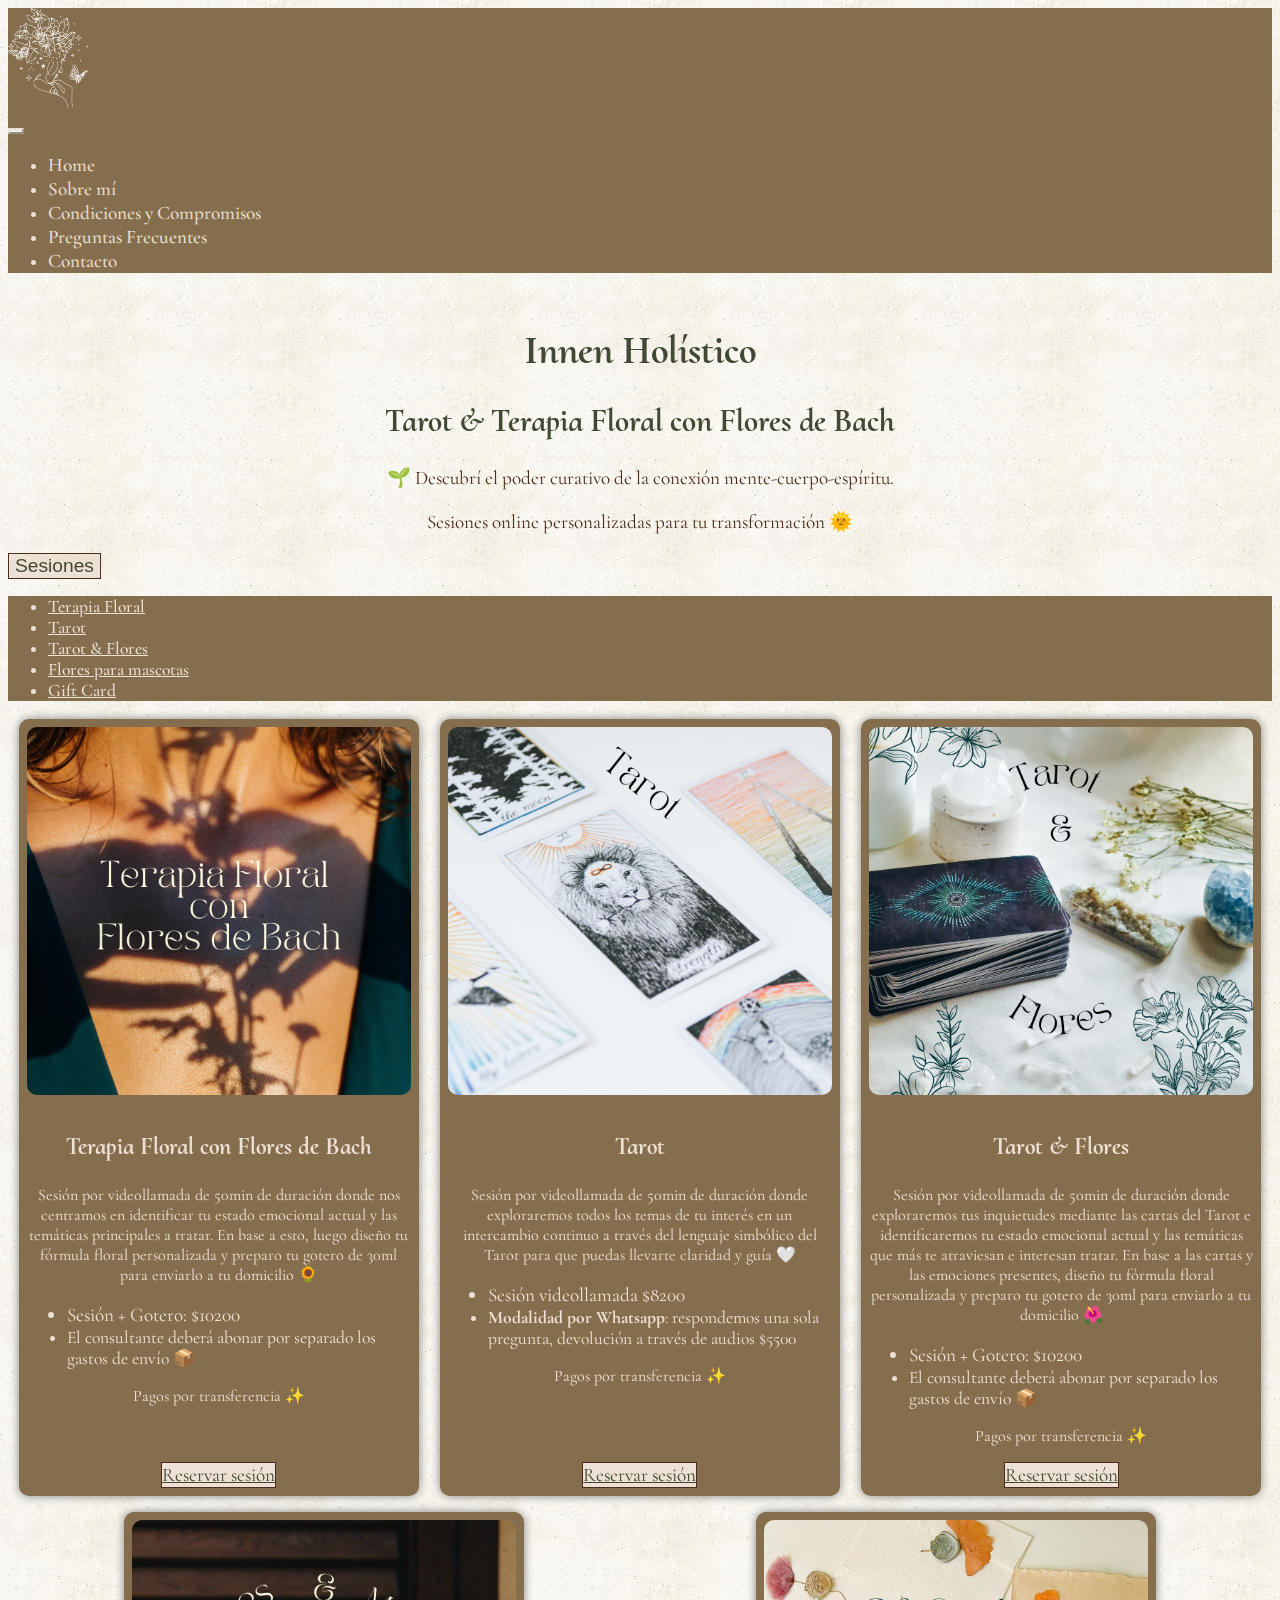
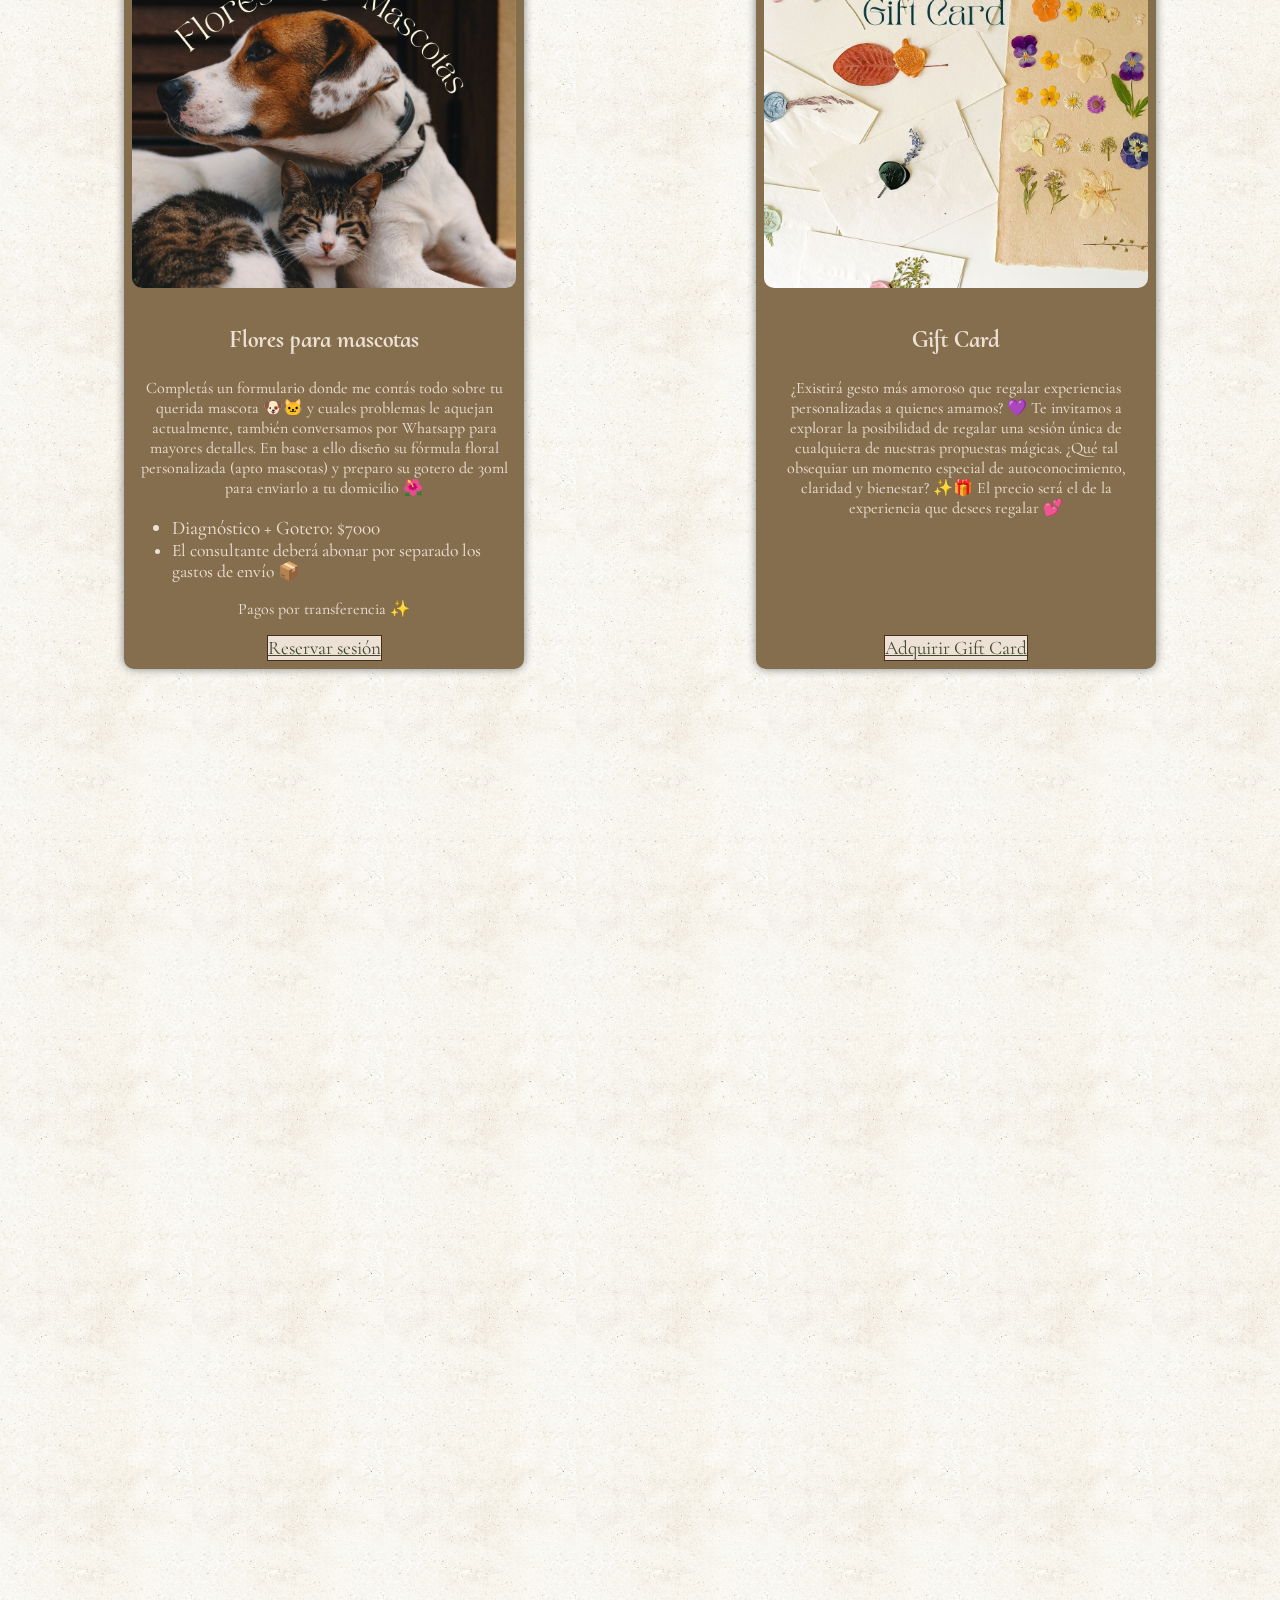
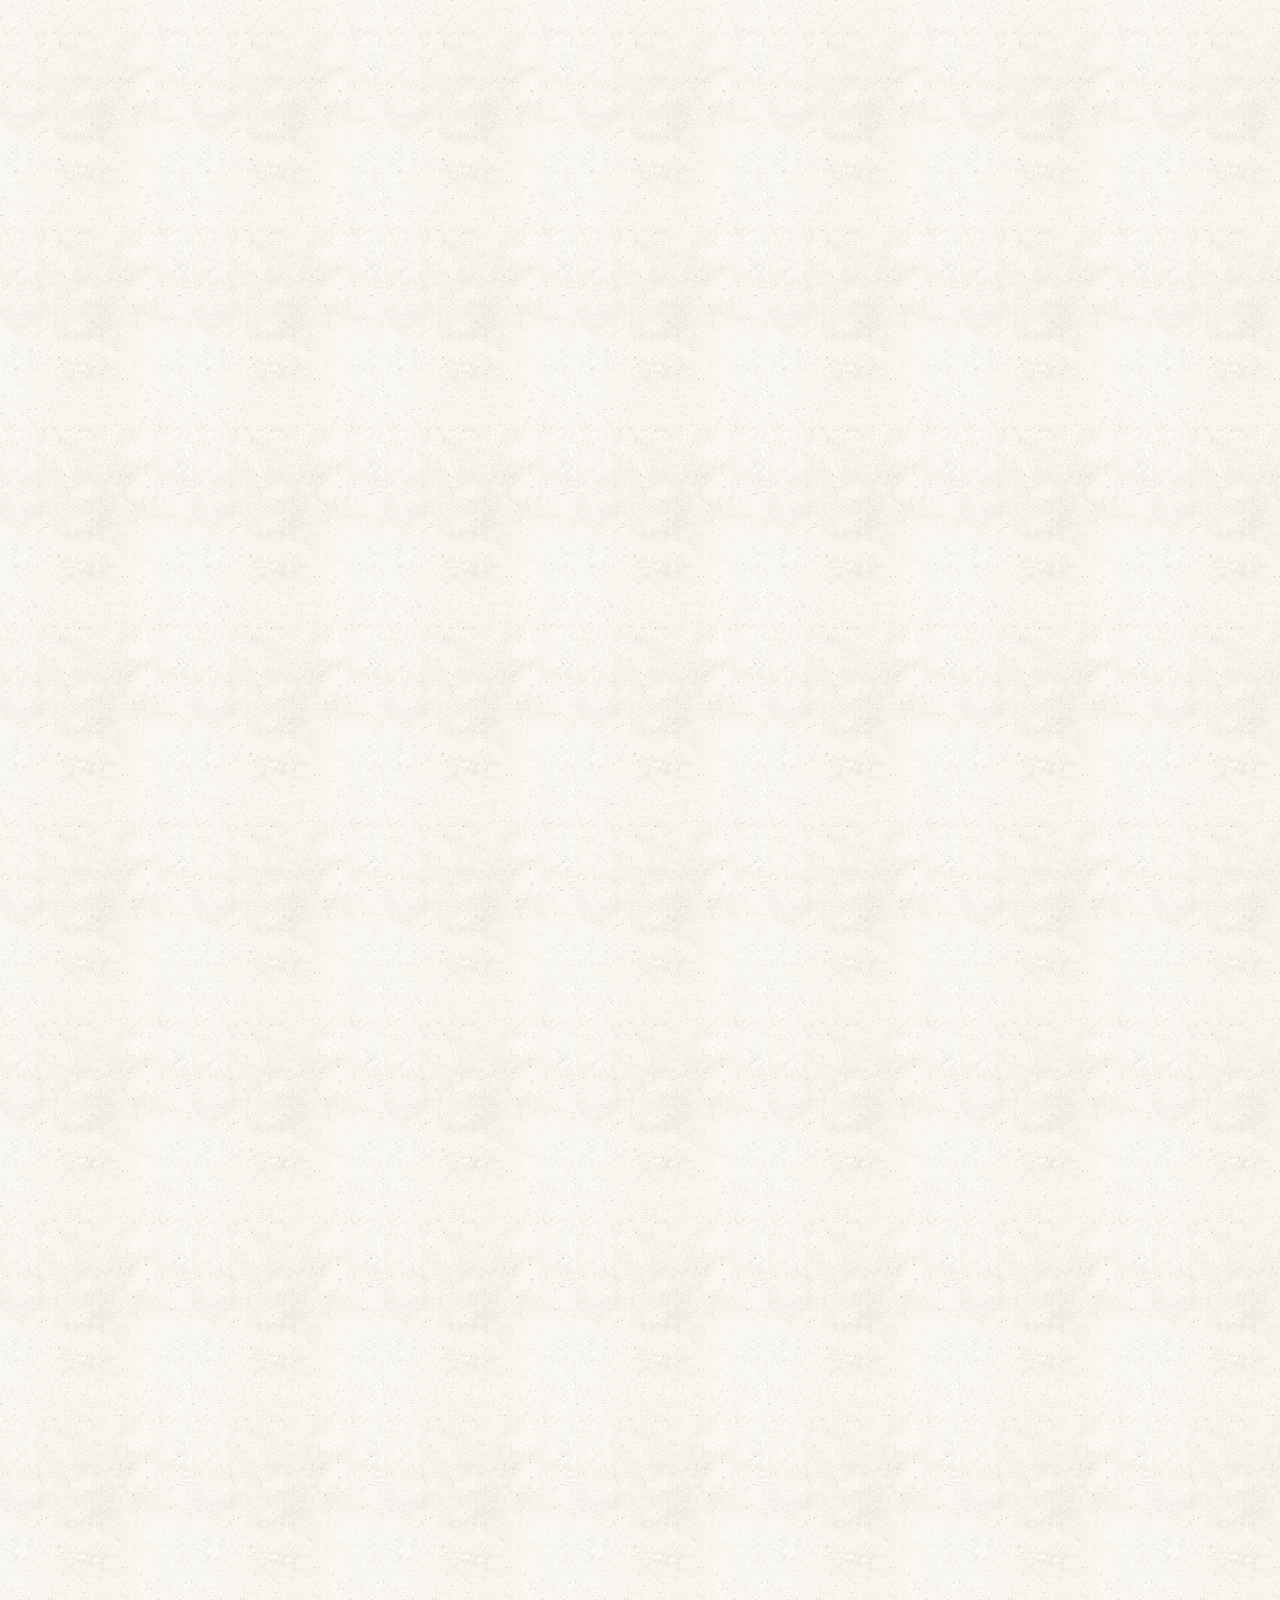
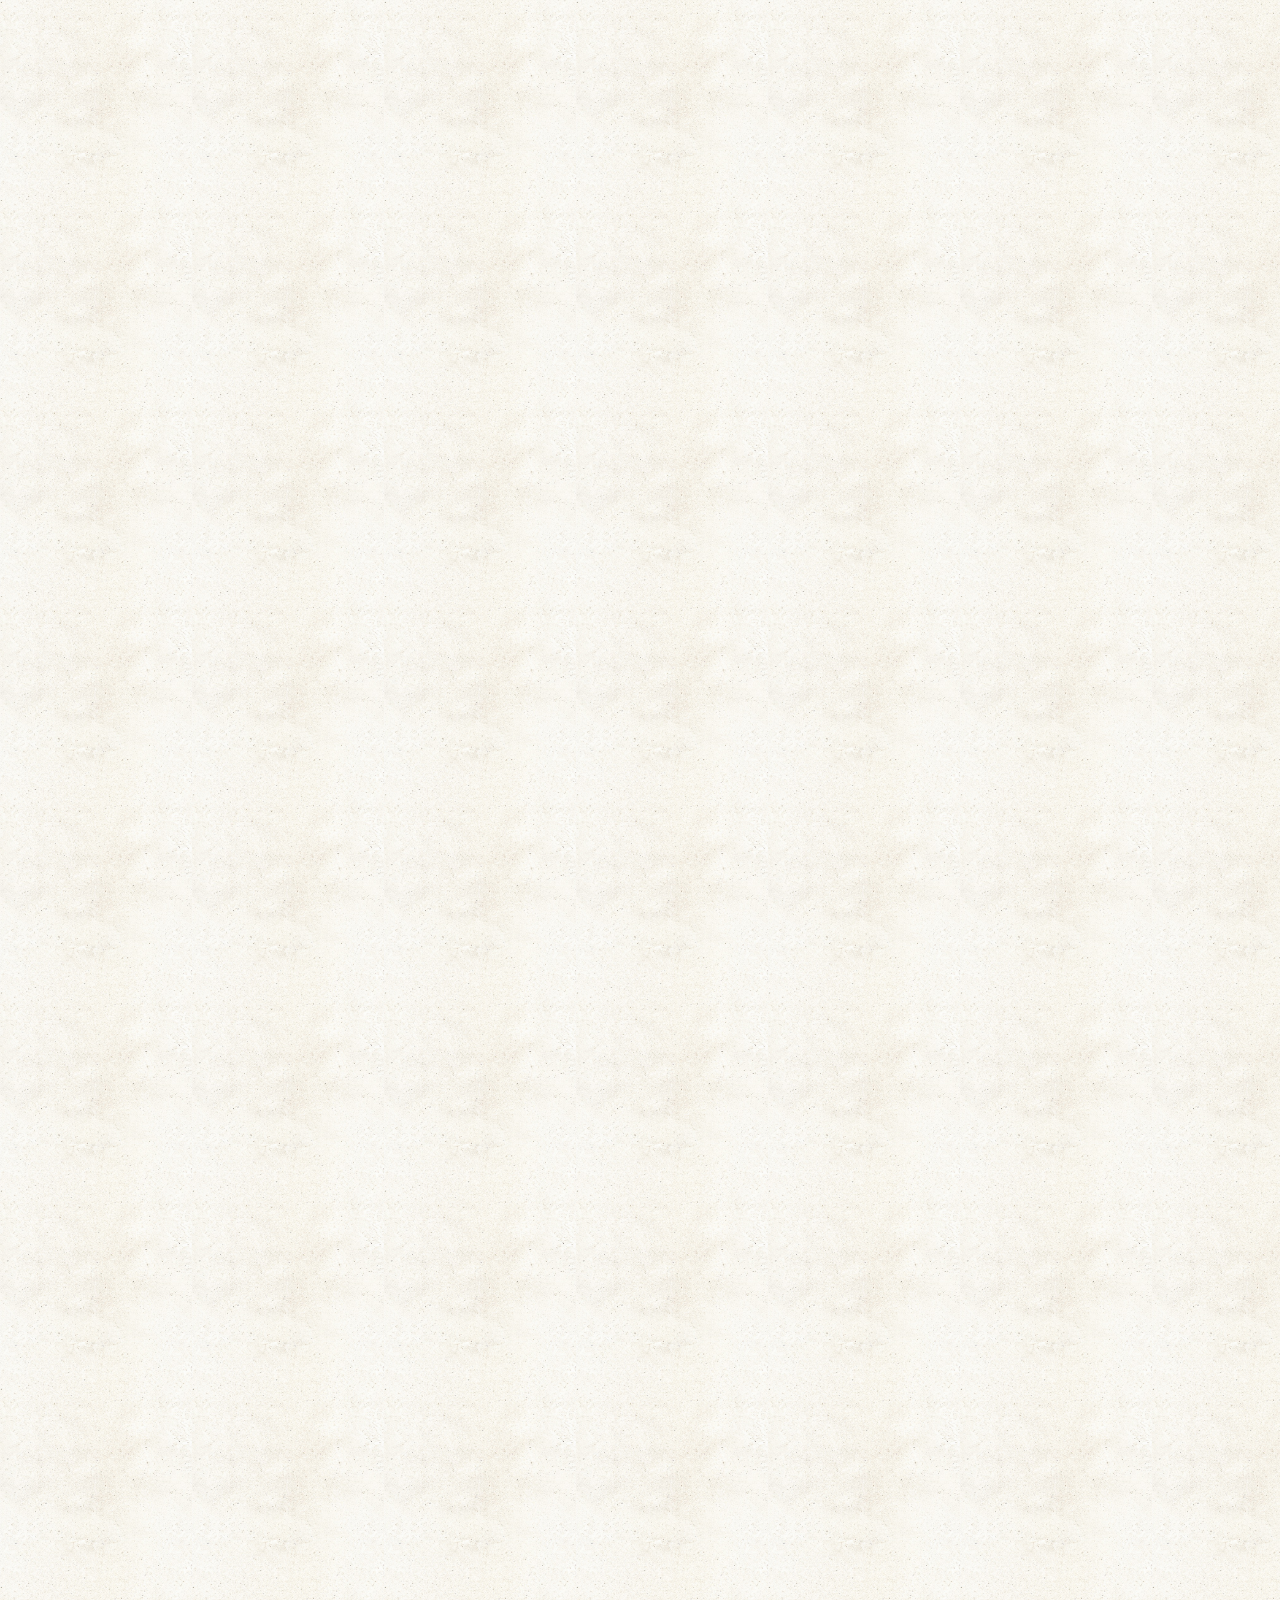
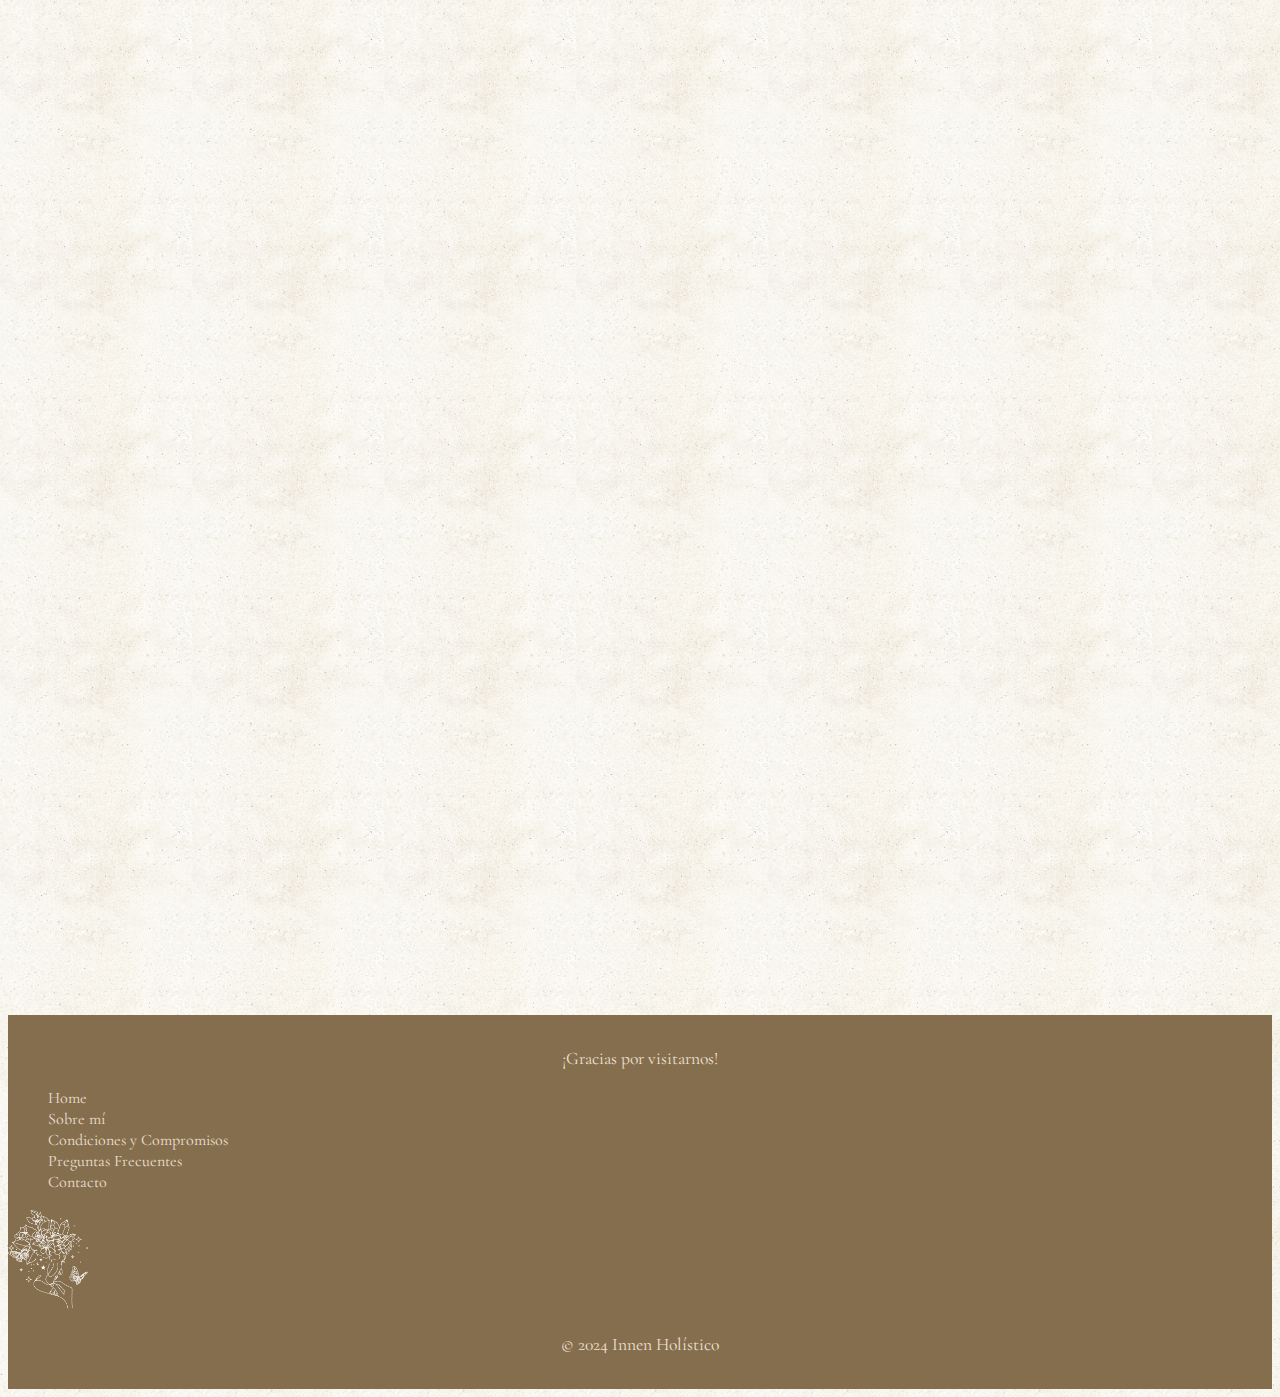
<file: index.html>
<!DOCTYPE html>
<html lang="es">

<head>
  <meta charset="UTF-8" />
  <meta name="viewport" content="width=device-width, initial-scale=1.0" />
  <meta name="description" content="Explora la magia del Tarot y la Terapia Floral de Flores de Bach conmigo. Sesiones personalizadas para iluminar tu camino y equilibrar tus emociones 💜">
  <meta name="keywords" content="Flores de Bach, Tarot, Esencias florales, Terapia floral, Equilibrio emocional, Bienestar, Remedios naturales, Terapia alternativa, Armonía interior, Emociones, Salud holística, holistico, bienestar integral, flores de bach para animales, terapia floral para perros y gatos">
  <meta name="author" content="Camila Mañez">

  <!-- Bootstrap -->
  <link href="https://cdn.jsdelivr.net/npm/bootstrap@5.3.1/dist/css/bootstrap.min.css" rel="stylesheet"
    integrity="sha384-4bw+/aepP/YC94hEpVNVgiZdgIC5+VKNBQNGCHeKRQN+PtmoHDEXuppvnDJzQIu9" crossorigin="anonymous">
  <!-- My Stylesheet -->
  <link rel="stylesheet" href="./css-styles/new-styles.css">
  <!-- AOS Library -->
  <link href="https://unpkg.com/aos@2.3.1/dist/aos.css" rel="stylesheet">
  
  <link rel="shortcut icon" href="./favicon.png" type="image/x-icon">

  <title>Innen Tarot & Flores</title>
</head>

<body>
  <header>
    <!-- Navbar -->
    <nav class="navbar navbar-expand-lg">
      <div class="container-fluid">
        <div class="header-logo">
          <a href="#"><img class="logo" src="./images/white-logo.png" alt="Logo" /></a>
        </div>
        <button class="navbar-toggler" type="button" data-bs-toggle="collapse" data-bs-target="#navbarSupportedContent"
          aria-controls="navbarSupportedContent" aria-expanded="false" aria-label="Toggle navigation">
          <span class="navbar-toggler-icon"></span>
        </button>
        <div class="collapse navbar-collapse justify-content-end" id="navbarSupportedContent">
          <ul class="navbar-nav mb-2 mb-lg-0 align-items-end">
            <li class="nav-item">
              <a class="nav-link" aria-current="page" href="#">Home</a>
            </li>
            <li class="nav-item"><a class="nav-link" href="./pages/aboutme.html">Sobre mí</a></li>
            <li class="nav-item"><a class="nav-link" href="./pages/condiciones.html">Condiciones y Compromisos</a></li>
            <li class="nav-item"><a class="nav-link" href="./pages/preguntas-frecuentes.html">Preguntas Frecuentes</a>
            </li>
            <li class="nav-item"><a class="nav-link" href="./pages/contacto.html">Contacto</a></li>
            </li>
          </ul>
        </div>
      </div>
    </nav>
    <!--Navbar End -->
  </header>
  <!-- Main -->
  <main class="container">
    <section data-aos="fade-right">
      <div class="hero-wrapper">
        <h1>Innen Holístico</h1>
        <h2 class="centered mb-3">Tarot & Terapia Floral con Flores de Bach</h2>
        <p class="bigger-text mb-4">
          🌱 Descubrí el poder curativo de la conexión mente-cuerpo-espíritu.
        </p>
        <p class="bigger-text mb-4">
          Sesiones online personalizadas para tu transformación 🌞
        </p>
      </div>
    </section>
    <!-- Sessions Nav-->
    <section class="container-fluid">
      <div class="dropdown" data-aos="zoom-in-up">
          <button class="btn btn-primary dropdown-toggle w-100" type="button" id="secondary-nav-dropdown"
              data-bs-toggle="dropdown" aria-expanded="false">
              Sesiones
          </button>
          <ul class="dropdown-menu" aria-labelledby="secondary-nav-dropdown">
              <li><a class="dropdown-item" href="#card1">Terapia Floral</a></li>
              <li><a class="dropdown-item" href="#card2">Tarot</a></li>
              <li><a class="dropdown-item" href="#card3">Tarot & Flores</a></li>
              <li><a class="dropdown-item" href="#card4">Flores para mascotas</a></li>
              <li><a class="dropdown-item" href="#card5">Gift Card</a></li>
          </ul>
      </div>
    </section>
        <!-- Card Section -->
        <section class="card-section" data-aos="fade-right">
          <div class="my-card" id="card1">
            <div>
              <img class="hz-image" src="./images/sesiones-terapia-floral.png" alt="Sesiones de terapia floral con Flores de Bach" />
              <h3 class="card-heading">Terapia Floral con Flores de Bach</h3>
              <p>
                Sesión por videollamada de 50min de duración donde nos centramos en identificar tu estado emocional actual y las temáticas principales a tratar. En base a esto, luego diseño tu fórmula floral personalizada y preparo tu gotero de 30ml para enviarlo a tu domicilio 🌻
              </p>
              <ul>
                <li class="text-start fw-bold prices">Sesión + Gotero: $10200</li>
                <li class="text-start">El consultante deberá abonar por separado los gastos de envío 📦</li>
              </ul>
              <p>Pagos por transferencia ✨</p>
            </div>
            <a class="btn btn-primary" role="button" href="https://wa.me/message/ALZRJILNMUYQK1" target="_blank">Reservar sesión</a>
          </div>
          <div class="my-card" id="card2">
            <div>
              <img class="hz-image" src="./images/sesiones-tarot.png" alt="Sesiones de Tarot" />
              <h3 class="card-heading">Tarot</h3>
              <p>
                Sesión por videollamada de 50min de duración donde exploraremos todos los temas de tu interés en un intercambio continuo a través del lenguaje simbólico del Tarot para que puedas llevarte claridad y guía 🤍
              </p>
              <ul>
                <li class="text-start fw-bold prices">Sesión videollamada $8200</li>
                <li lass="text-start"><b>Modalidad por Whatsapp</b>: respondemos una sola pregunta, devolución a través de audios $5500</li>
              </ul>
              <p>Pagos por transferencia ✨</p>
            </div>
            <a class="btn btn-primary" role="button" href="https://wa.me/message/ALZRJILNMUYQK1" target="_blank">Reservar sesión</a>
          </div>
          <div class="my-card" id="card3">
            <div>
              <img class="hz-image" src="./images/sesiones-tarot-flores.png" alt="Sesiones de Tarot & Flores de Bach" />
              <h3 class="card-heading">Tarot & Flores</h3>
              <p>
                Sesión por videollamada de 50min de duración donde exploraremos tus inquietudes mediante las cartas del Tarot e identificaremos tu estado emocional actual y las temáticas que más te atraviesan e interesan tratar. En base a las cartas y las emociones presentes, diseño tu fórmula floral personalizada y preparo tu gotero de 30ml para enviarlo a tu domicilio 🌺
              </p>
              <ul>
                <li class="text-start fw-bold prices">Sesión + Gotero: $10200</li>
                <li class="text-start">El consultante deberá abonar por separado los gastos de envío 📦</li>
              </ul>
              <p>Pagos por transferencia ✨</p>
            </div>
            <a class="btn btn-primary" role="button" href="https://wa.me/message/ALZRJILNMUYQK1" target="_blank">Reservar sesión</a>
          </div>
          <div class="my-card" id="card4">
            <div>
              <img class="hz-image" src="./images/sesiones-flores-mascotas.jpg" alt="Flores de Bach para mascotas" />
              <h3 class="card-heading">Flores para mascotas</h3>
              <p>
                Completás un formulario donde me contás todo sobre tu querida mascota 🐶🐱 y cuales problemas le aquejan actualmente, también conversamos por Whatsapp para mayores detalles. En base a ello diseño su fórmula floral personalizada (apto mascotas) y preparo su gotero de 30ml para enviarlo a tu domicilio 🌺
              </p>
              <ul>
                <li class="text-start fw-bold prices">Diagnóstico + Gotero: $7000</li>
                <li class="text-start">El consultante deberá abonar por separado los gastos de envío 📦</li>
              </ul>
              <p>Pagos por transferencia ✨</p>
            </div>
            <a class="btn btn-primary" role="button" href="https://wa.me/message/ALZRJILNMUYQK1" target="_blank">Reservar sesión</a>
          </div>
          <div class="my-card" id="card5">
            <div>
              <img class="hz-image" src="./images/gift-card.jpg" alt="Gift Card" />
              <h3 class="card-heading">Gift Card</h3>
              <p>
                ¿Existirá gesto más amoroso que regalar experiencias personalizadas a quienes amamos? 💜 Te invitamos a explorar la posibilidad de regalar una sesión única de cualquiera de nuestras propuestas mágicas. ¿Qué tal obsequiar un momento especial de autoconocimiento, claridad y bienestar? ✨🎁 El precio será el de la experiencia que desees regalar 💕
              </p>
            </div>
            <a class="btn btn-primary" role="button" href="https://wa.me/message/ALZRJILNMUYQK1" target="_blank">Adquirir Gift Card</a>
          </div>
        </section>
        <!-- Card Section End -->
    <section class="row pt-5 mb-3" data-aos="fade-left">
      <div class="col-lg-6">
        <img class="img-adaptive" src="./images/index-hero-image.jpeg" alt="Arreglo floral y mano con gotero" />
      </div>
      <div class="col-lg-6 fade-in">
        <h4 class="subheader centered mobile-padding pt-4">¿Qué es la Terapia Floral y qué son las Flores de Bach?</h4>
        <p class="centered">
          🌺✨ La terapia floral, basada en esencias como las Flores de Bach, armoniza emociones y promueve el bienestar. El terapeuta floral traduce las complejidades emocionales, creando fórmulas personalizadas para equilibrar tu ser.
        </p>
        <p class="centered">
          Las flores son energía pura: las Flores de Bach, creadas por el Dr. Edward Bach, son un sistema de esencias florales que constituyen un remedio natural enérgetico que actúan mediante la toma de conciencia del estado emocional negativo y desarrollando la virtud propia de cada flor 🍃✨
        </p>
        <p class="centered">
          🌿 En nuestra sesión, identificamos tu estado emocional (o el de tu mascota 💕) y diseño una fórmula personalizada. Tomadas con compromiso, las flores estimulan la toma de consciencia de nuestro estado emocional real y promueven la virtud opuesta al estado negativo, restaurando el equilibrio emocional
        </p>
        <p class="centered">
          Sin principios químicos, las flores no tienen contraindicaciones ni efectos adversos 🌸🌿
        </p>
        <p class="centered">
          🦋 Estas esencias se toman a través de goteros preparados con agua mineral y brandy, infusionados con la esencia floral adecuada para equilibrar emociones específicas.
        </p>
        <p class="centered">
          <b>💜 Te invito a descubrir una ruta natural para la toma de conciencia y el equilibrio emocional en una sesión personalizada</b>
        </p>
      </div>
    </section>
    <section class="row pt-4 mb-3" data-aos="fade-right">
      <div class="col-lg-6 fade-in">
        <h4 class="subheader centered">¿Qué es el Tarot?</h4>
        <p class="centered">
          🧚🏼‍♀️ El Tarot es más que cartas, es una brújula que guía en momentos de incertidumbre y ofrece claridad en el caos.
        </p>
        <p class="centered">
          🌟 Beneficios del Tarot:
        </p>
        <p class="centered">
          1️⃣ Claridad en la Confusión: El Tarot actúa como una linterna en la oscuridad, iluminando caminos y proporcionando claridad en situaciones confusas.
        </p> 
        <p class="centered">
          2️⃣ Guía en Decisiones: Enfrentando decisiones difíciles, el Tarot ofrece perspectivas únicas, ayudándote a tomar elecciones alineadas con tu verdadero camino.
        </p> 
        <p class="centered">
          3️⃣ Autoconocimiento Profundo: Cada carta es un espejo que refleja aspectos internos. El Tarot te invita a explorar tu mundo interior y comprender mejor tus motivaciones y desafíos.
        </p> 
        <p class="centered">
          4️⃣ Empoderamiento Personal: Al conectarte con las energías del Tarot, te empoderas para enfrentar desafíos, superar obstáculos y avanzar hacia tus metas.
        </p>
        <p class="centered">
          <b>¿Estás lista/o para desentrañar los secretos del Tarot y descubrir cómo puede transformar tu vida? ✨</b>
        </p>
      </div>
      <div class="col-lg-6">
        <img class="img-adaptive" src="./images/tarot-hero-image.jpg" alt="Cartas de tarot" />
      </div>
    </section>

    <!-- Info Services -->
    <section data-aos="fade-left">
      <h4 class="subheader centered pt-5 mb-4">¿Cómo pueden ayudarte las Flores de Bach?</h4>
      <div class="row">
        <div class="col-lg-8 col-md-8 col-sm-12 col-12 p-3">
          <p>
            Puedes experimentar el poder transformador de las Flores de Bach en
            diversos aspectos de tu vida cotidiana. Nuestras esencias florales
            pueden ayudarte a:
          </p>
          <ul>
            <li>
              Superar el estrés y la ansiedad en situaciones laborales o
              académicas intensas.
            </li>
            <li>
              Enfrentar desafíos emocionales en tus relaciones personales y de
              pareja.
            </li>
            <li>
              Afrontar cambios importantes en tu vida, como mudanzas o
              transiciones laborales.
            </li>
            <li>
              Lidiar con temores y fobias que te impiden disfrutar plenamente de
              tus experiencias.
            </li>
            <li>Recuperarte después de una situación traumática o dolorosa.</li>
            <li>
              Potenciar tu autoestima y confianza en ti mismo para alcanzar tus
              metas y sueños.
            </li>
            <li>
              Encontrar la calma y el equilibrio en momentos de incertidumbre o
              inestabilidad emocional.
            </li>
            <li>Reducir la irritabilidad y la impaciencia</li>
            <li>
              Encontrar consuelo y alivio emocional tras la pérdida de un ser
              querido.
            </li>
            <li>
              Fomentar la concentración y la creatividad en el trabajo o en
              proyectos personales.
            </li>
            <li>Mejorar la calidad de tu sueño y descanso.</li>
            <li>
              Equilibrar las emociones durante el embarazo y prepararte para la
              maternidad.
            </li>
            <li>
              Afrontar cambios en la vida familiar, como la llegada de un nuevo
              miembro o la convivencia con personas mayores.
            </li>
            <li>¡Entre muchas otras!</li>
          </ul>
        </div>
        <div class="col-lg-4 col-md-4 col-sm-12 col-12 d-flex flex-row justify-content-end">
          <img class="img-adaptive" src="./images/table-flowers-dropper.jpeg" alt="Gotero con flores" />
        </div>
      </div>
    </section>
    <!-- Pets -->
    <section class="pt-5 mb-5" data-aos="fade-right">
      <h4 class="subheader centered mb-4">Mascotas: las emociones de nuestros compañeros</h4>
      <div class="row">
        <div class="col-lg-4 col-md-4 col-sm-12 col-12 d-flex flex-row justify-content-start">
          <img class="img-adaptive" src="./images/cat-book-setting.jpeg" alt="Gato con libro y flores" />
        </div>
        <div class="col-lg-8 col-md-8 col-sm-12 col-12 p-3">
          <p>
            Las Flores de Bach también son una valiosa herramienta para apoyar el
            bienestar emocional de nuestras queridas mascotas. Aquí tienes algunos
            ejemplos de situaciones en las que las esencias florales pueden ser
            beneficiosas para ellos:
          </p>
          <ul>
            <li>
              Ansiedad por separación cuando te ausentas de casa, como en horarios
              de trabajo o salidas cortas.
            </li>
            <li>
              Miedos y fobias, como el miedo a los truenos, fuegos artificiales o
              visitas al veterinario.
            </li>
            <li>
              Adaptación a cambios en el hogar, como una mudanza o la llegada de
              un nuevo miembro de la familia.
            </li>
            <li>
              Estrés y nerviosismo antes de viajar o en situaciones desconocidas.
            </li>
            <li>
              Comportamientos compulsivos o destructivos, como lamerse
              excesivamente o morder objetos.
            </li>
            <li>
              Agresividad hacia otros animales o personas debido a inseguridades o
              malas experiencias pasadas.
            </li>
            <li>
              Problemas de socialización con otras mascotas o con personas
              desconocidas.
            </li>
            <li>
              Traumas emocionales, como haber vivido situaciones de maltrato o
              abandono.
            </li>
            <li>
              Falta de energía o apatía en mascotas mayores o convalecientes.
            </li>
            <li>
              Ansiedad por cambios en la rutina, como horarios de alimentación o
              paseos.
            </li>
            <li>¡Y muchas más!</li>
          </ul>
        </div>
      </div>
    </section>  
  </main>   
  <!-- Footer -->
  <footer>
    <div class="container-fluid row align-items-center">
      <p class="centered">¡Gracias por visitarnos!</p>
      <nav class="col-lg-10 col-sm-6 col-8">
        <ul class="d-flex flex-column flex-lg-row justify-content-evenly">
          <li class="footer-list"><a class="footer-link" href="#">Home</a></li>
          <li class="footer-list"><a class="footer-link" href="./pages/aboutme.html">Sobre mí</a></li>
          <li class="footer-list"><a class="footer-link" href="./pages/condiciones.html">Condiciones y Compromisos</a></li>
          <li class="footer-list"><a class="footer-link" href="./pages/preguntas-frecuentes.html">Preguntas
              Frecuentes</a></li>
          <li class="footer-list"><a class="footer-link" href="./pages/contacto.html">Contacto</a></li>
        </ul>
      </nav>
      <div class="col-lg-2 col-sm-6 col-4 d-flex justify-content-end">
        <a href="#"><img class="logo" src="./images/white-logo.png" alt="Logo" /></a>
      </div>
      <p class="centered mb-0">© 2024 Innen Holístico</p>
    </div>
  </footer>
  <!-- Bootstrap -->
  <script src="https://cdn.jsdelivr.net/npm/bootstrap@5.3.1/dist/js/bootstrap.bundle.min.js"
    integrity="sha384-HwwvtgBNo3bZJJLYd8oVXjrBZt8cqVSpeBNS5n7C8IVInixGAoxmnlMuBnhbgrkm"
    crossorigin="anonymous"></script>
  <!-- AOS -->
  <script src="https://unpkg.com/aos@2.3.1/dist/aos.js"></script>
  <script>
    AOS.init();
  </script>
</body>

</html>
</file>
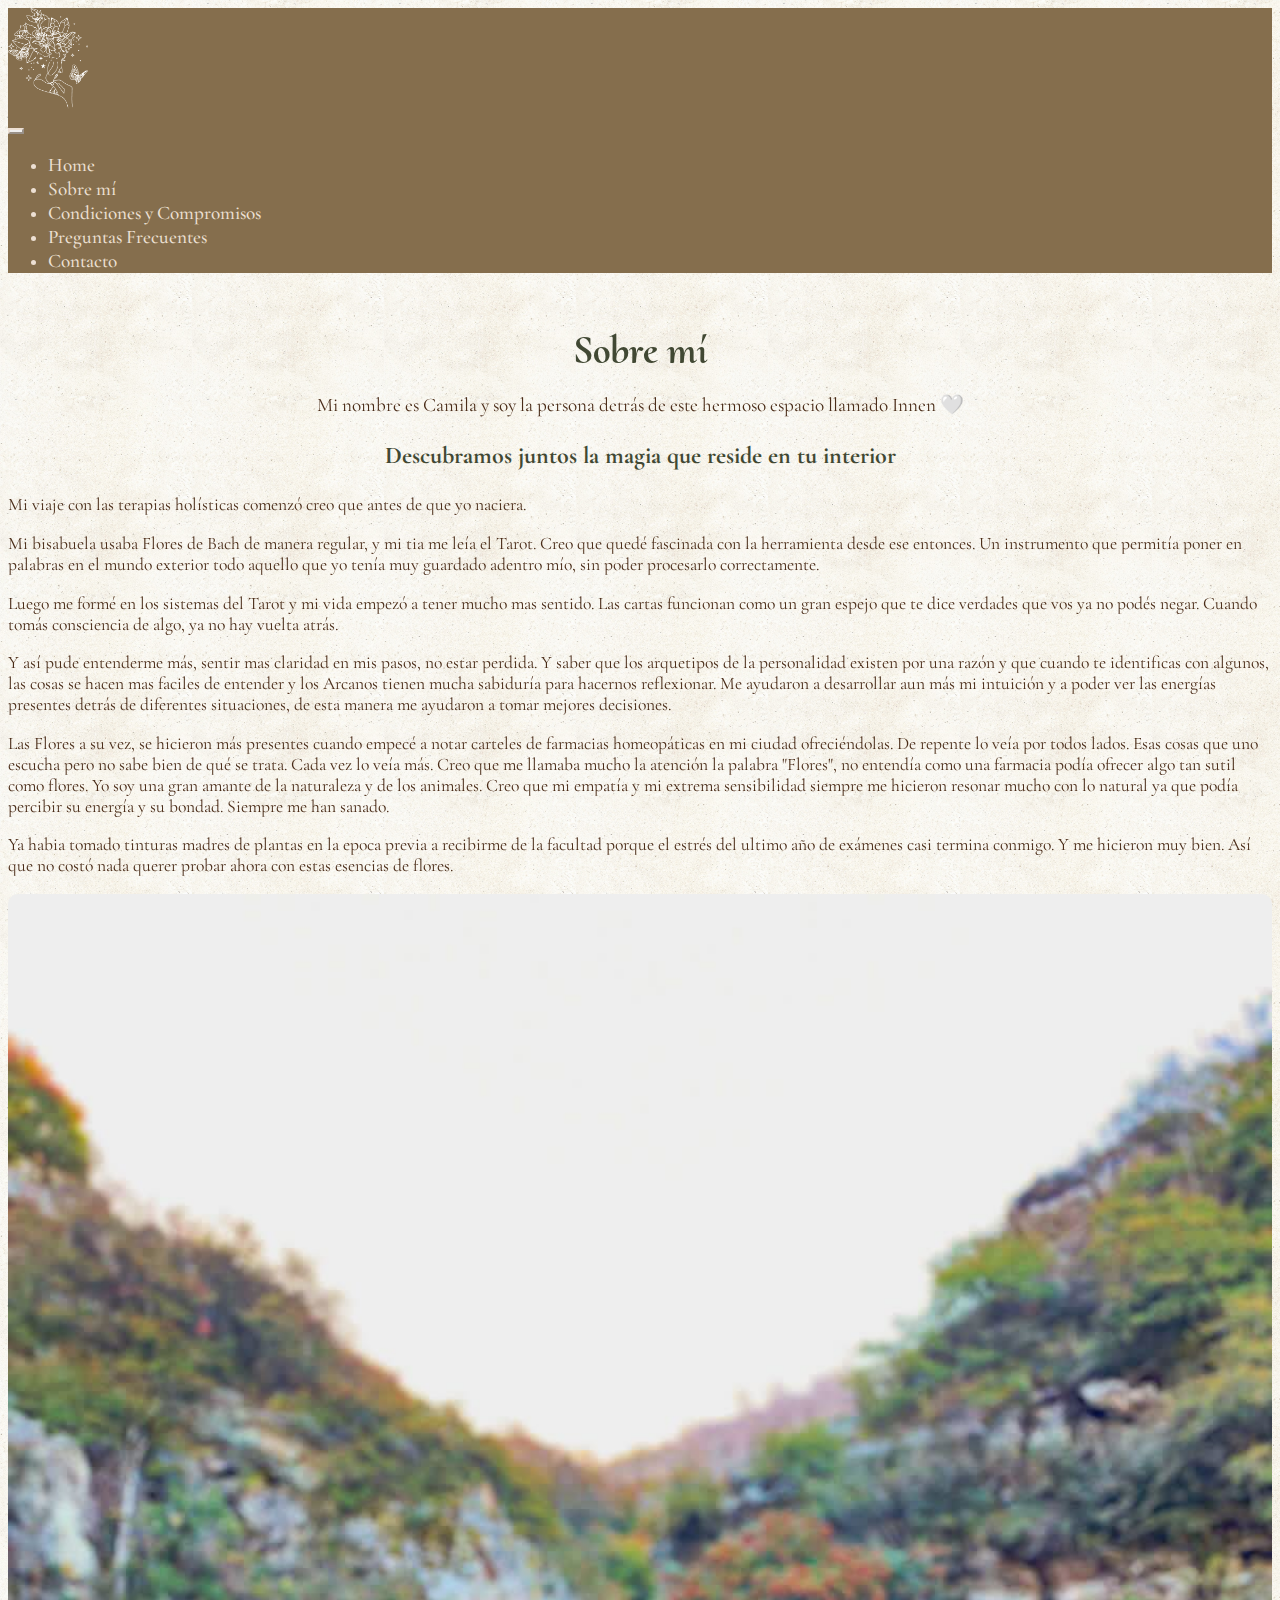
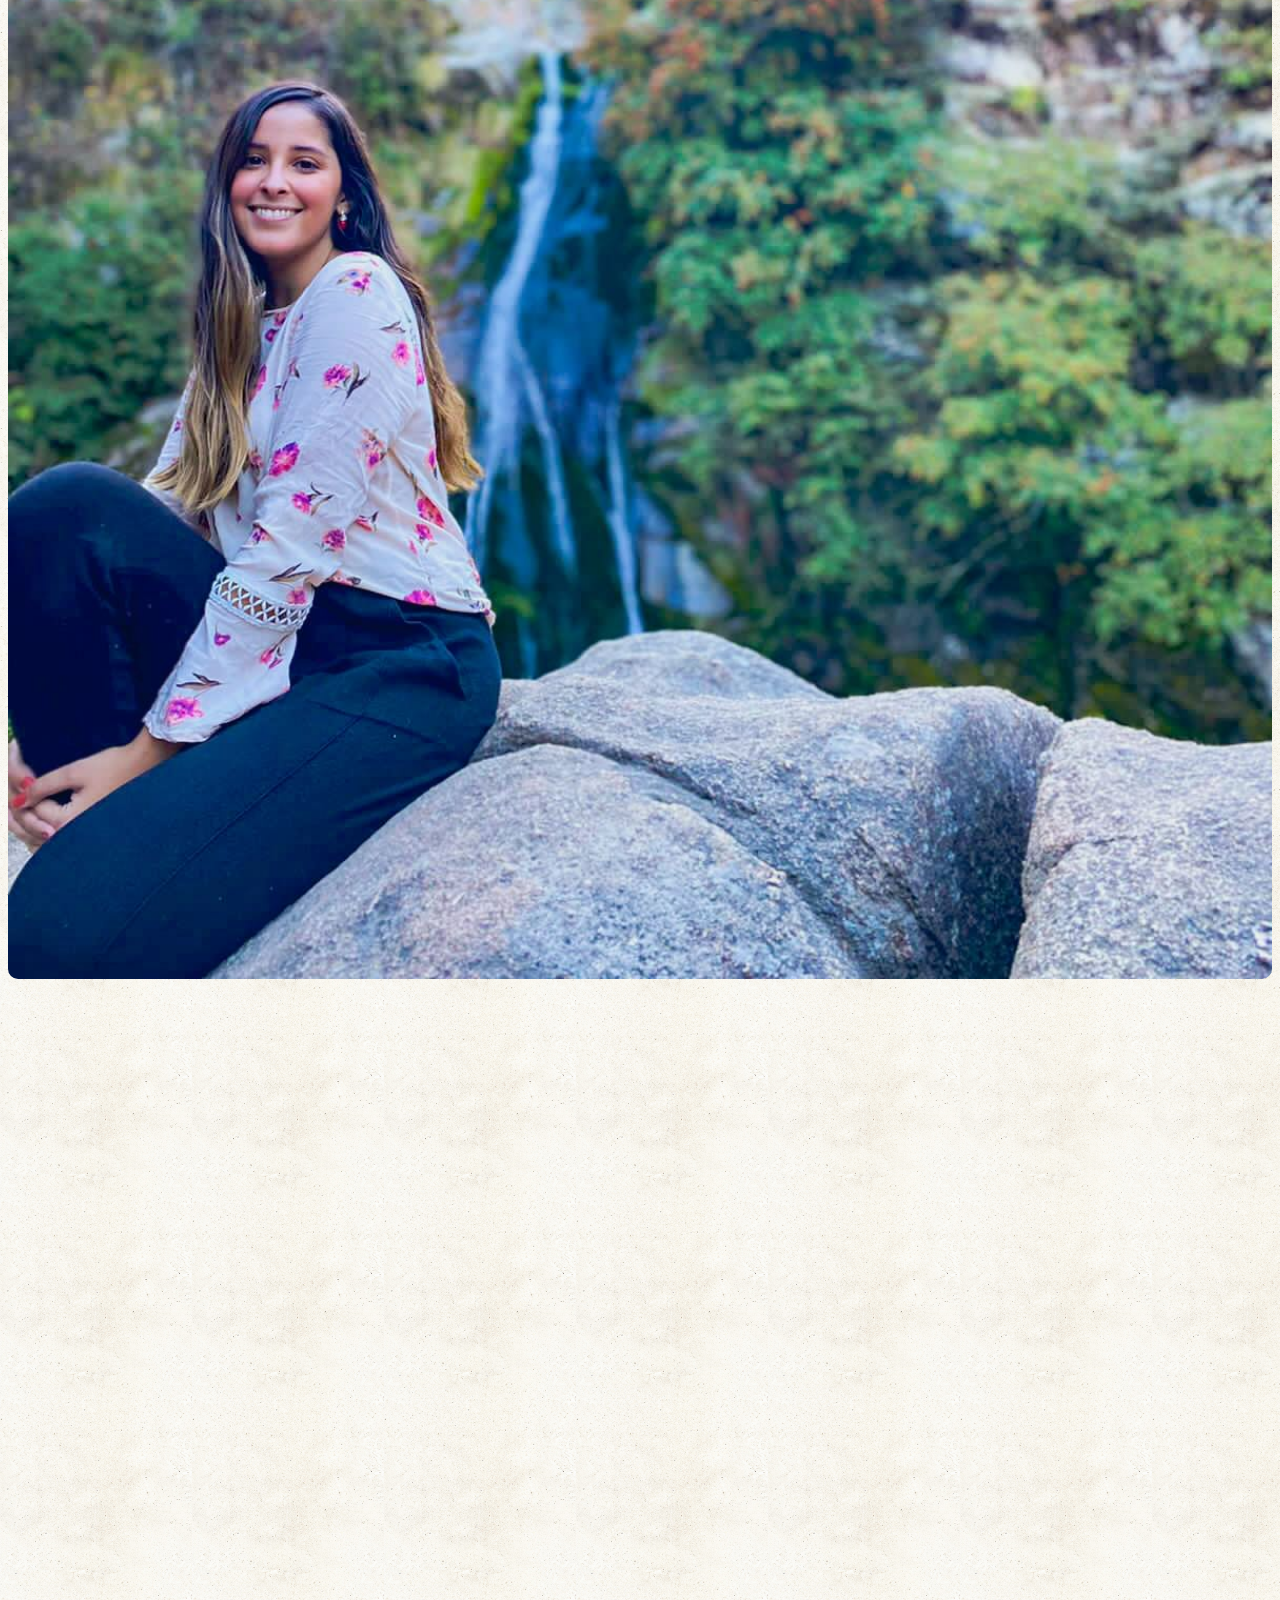
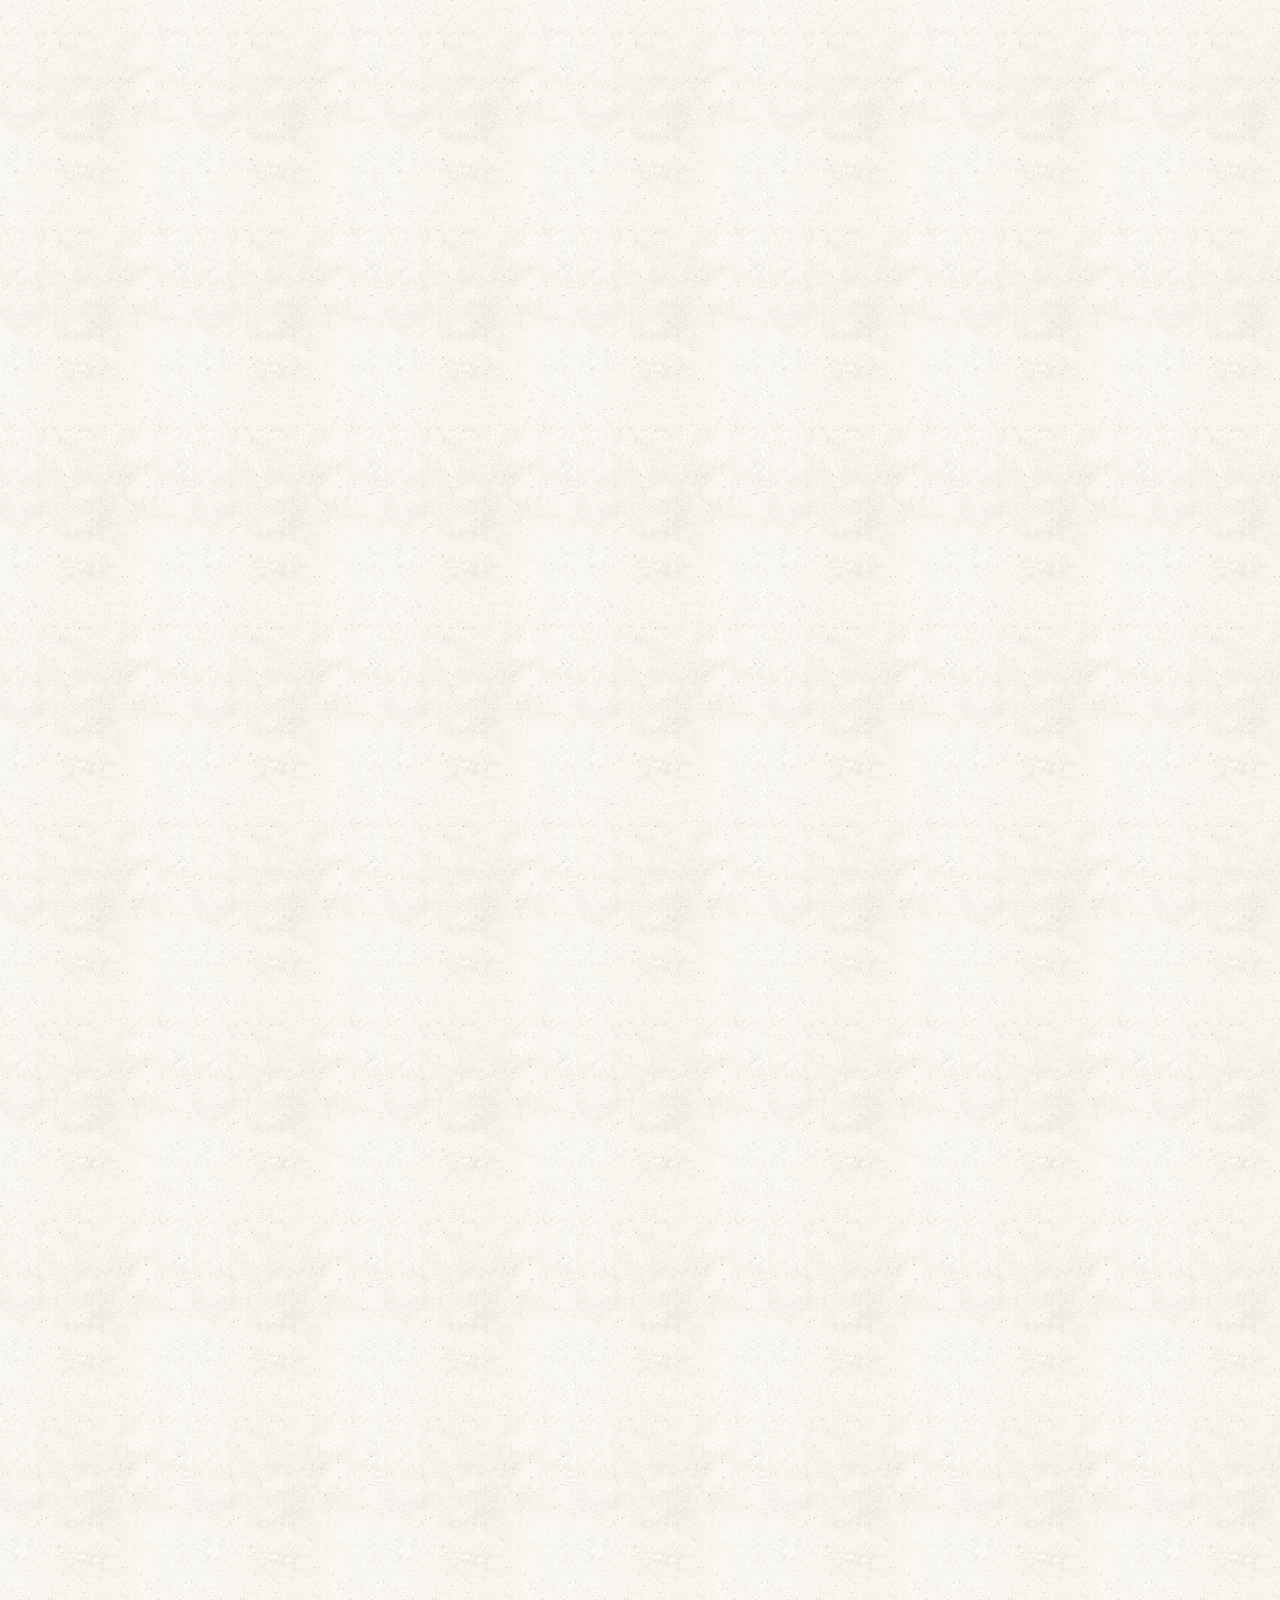
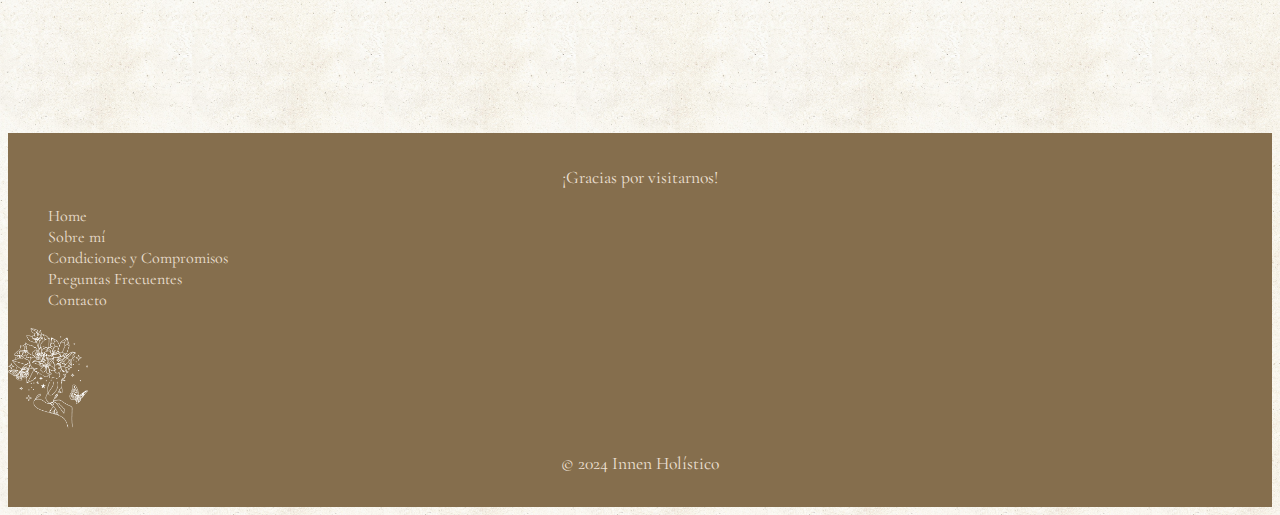
<file: pages/aboutme.html>
<!DOCTYPE html>
<html lang="es">

<head>
    <meta charset="UTF-8">
    <meta name="viewport" content="width=device-width, initial-scale=1.0">
    <meta name="description"
        content="Te invito a conocerme un poquito más, mis primeros pasos con el Tarot y Las Flores de Bach">
    <meta name="keywords"
        content="Flores de Bach, equilibrio emocional, bienestar, esencias florales, Dr. Edward Bach, terapia floral, Tarot, Sobre mi">
    <meta name="author" content="Camila Mañez">

    <!-- Bootstrap -->
    <link href="https://cdn.jsdelivr.net/npm/bootstrap@5.3.1/dist/css/bootstrap.min.css" rel="stylesheet"
        integrity="sha384-4bw+/aepP/YC94hEpVNVgiZdgIC5+VKNBQNGCHeKRQN+PtmoHDEXuppvnDJzQIu9" crossorigin="anonymous">
    <!-- My Stylesheet -->
    <link rel="stylesheet" href="../css-styles/new-styles.css">
    <!-- AOS Library -->
    <link href="https://unpkg.com/aos@2.3.1/dist/aos.css" rel="stylesheet">

    <link rel="shortcut icon" href="../favicon.png" type="image/x-icon">

    <title>Sobre mí</title>
</head>

<body>
    <header>
        <!-- Navbar -->
        <nav class="navbar navbar-expand-lg">
            <div class="container-fluid">
                <div class="header-logo">
                    <a href="../index.html"><img class="logo" src="../images/white-logo.png" alt="Logo" /></a>
                </div>
                <button class="navbar-toggler" type="button" data-bs-toggle="collapse"
                    data-bs-target="#navbarSupportedContent" aria-controls="navbarSupportedContent"
                    aria-expanded="false" aria-label="Toggle navigation">
                    <span class="navbar-toggler-icon"></span>
                </button>
                <div class="collapse navbar-collapse justify-content-end" id="navbarSupportedContent">
                    <ul class="navbar-nav mb-2 mb-lg-0 align-items-end">
                        <li class="nav-item"><a class="nav-link" href="../index.html">Home</a></li>
                        <li class="nav-item"><a class="nav-link" aria-current="page" href="#">Sobre mí</a></li>
                        <li class="nav-item"><a class="nav-link" href="./condiciones.html">Condiciones y Compromisos</a></li>
                        <li class="nav-item"><a class="nav-link" href="./preguntas-frecuentes.html">Preguntas
                                Frecuentes</a></li>
                        <li class="nav-item"><a class="nav-link" href="./contacto.html">Contacto</a></li>
                        </li>
                    </ul>
                </div>
            </div>
        </nav>
        <!--Navbar End -->
    </header>
    <main class="container">
        <!-- Main Info -->
        <section class="container-fluid">
            <div class="hero-wrapper" data-aos="fade-right">
                <h1>Sobre mí</h1>
                <p class="bigger-text">Mi nombre es Camila y soy la persona detrás de este hermoso espacio llamado Innen
                    🤍</p>
            </div>
            <p class="subheader centered mt-3 mb-3"><b>Descubramos juntos la magia que reside en tu interior</b>
            </p>
            <article data-aos="fade-left" class="row mb-3">
                <div class="col-lg-6">
                    <p>Mi viaje con las terapias holísticas comenzó creo que antes de que yo naciera.</p>
                    <p>Mi bisabuela usaba Flores de Bach de manera regular, y mi tia me leía el Tarot. Creo que quedé
                        fascinada con la herramienta desde ese entonces. Un instrumento que permitía poner en palabras
                        en el mundo exterior todo aquello que yo tenía muy guardado adentro mío, sin poder procesarlo
                        correctamente.</p>
                    <p>Luego me formé en los sistemas del Tarot y mi vida empezó a tener mucho mas sentido. Las cartas
                        funcionan como un gran espejo que te dice verdades que vos ya no podés negar. Cuando tomás
                        consciencia de algo, ya no hay vuelta atrás.</p>
                    <p>Y así pude entenderme más, sentir mas claridad en mis pasos, no estar perdida. Y saber que los
                        arquetipos de la personalidad existen por una razón y que cuando te identificas con algunos, las
                        cosas se hacen mas faciles de entender y los Arcanos tienen mucha sabiduría para hacernos
                        reflexionar. Me ayudaron a desarrollar aun más mi intuición y a poder ver las energías presentes
                        detrás de diferentes situaciones, de esta manera me ayudaron a tomar mejores decisiones.</p>
                    <p>Las Flores a su vez, se hicieron más presentes cuando empecé a notar carteles de farmacias
                        homeopáticas en mi ciudad ofreciéndolas. De repente lo veía por todos lados. Esas cosas que uno
                        escucha pero no sabe bien de qué se trata. Cada vez lo veía más. Creo que me llamaba mucho la
                        atención la palabra "Flores", no entendía como una farmacia podía ofrecer algo tan sutil como
                        flores. Yo soy una gran amante de la naturaleza y de los animales. Creo que mi empatía y mi
                        extrema sensibilidad siempre me hicieron resonar mucho con lo natural ya que podía percibir su
                        energía y su bondad. Siempre me han sanado.</p>
                        <p>Ya habia tomado tinturas madres de plantas en la epoca previa a recibirme de la facultad porque
                            el estrés del ultimo año de exámenes casi termina conmigo. Y me hicieron muy bien. Así que no
                            costó nada querer probar ahora con estas esencias de flores.</p>
                </div>
                <div class="col-lg-6">
                    <img class="img-adaptive" src="../images/me-1.jpeg" alt="Foto mia 1" />
                </div>
            </article>
            <article data-aos="fade-right" class="row mb-3">    
                <div class="col-lg-6 mb-3">
                    <img class="img-adaptive" src="../images/me-2.jpeg" alt="Foto mía 2" />
                </div>
                <div class="col-lg-6">
                    <p>A su vez, mi amada gurú de las limpiezas energéticas me ofreció luego de una sesión, una receta
                        floral y ahí las probé por primera vez.</p>
                    <p>Pero mi estado mental era demasiado caótico, no respetaba realmente las tomas, y sin mi
                        compromiso, ellas no pudieron ayudarme.</p>
                    <p>El tiempo pasó y volví a reecontrarme con ellas, y esta vez algo dentro mío ya había hecho
                        algunos clicks y me sentía mucho más comprometida conmigo misma y mi bienestar y supe que este
                        sí era el momento. Casi sin darme cuenta inició mi camino para formarme como Terapeuta Floral y
                        me llenó de vida, de energía y entusiasmo, supe que era por ahí. Compré mi primer kit de flores
                        para poder armar goteros para mi mamá, quien con sus varios problemas de salud, los médicos le
                        daban un remedio que arreglaba una cosa pero rompía otra. Yo sentí que ella necesitaba un
                        remedio natural que fuera más gentil con su cuerpo físico.</p>
                    <p>Así arrancó mi propia alquimia y descubrí un enorme placer en hacer los diagnósticos y preparar
                        las fórmulas florales. También fue en estos momentos y en mis prácticas que entendí que las
                        Flores solo pueden ayudar a quienes quieren ser ayudados, no hay mejoría sin compromiso, con uno
                        mismo y su bienestar, con la apertura hacia algo nuevo y con realmente animarse a querer mirar
                        hacia el interior y entrar en contacto con las propias emociones. Pero las Flores no guardan
                        rencores, ellas te esperan a que estés listo y te dan nuevas oportunidades.</p>
                    <p>Siempre puede ser el día de empezar de cero, de amarnos tal como somos y apostar por algo nuevo.
                    </p>
                    <p>Las Flores me ayudaron en los momentos más difíciles y no me soltaron la mano, hoy creo que debo
                        gran parte de mi felicidad a ellas, que tan amorosamente me ayudan sin pedirme más a cambio que
                        disciplina en las tomas.</p>
                </div>
                <div data-aos="fade-left">
                    <p>Me ayudaron a afrontar cambios radicales de vida, angustias, miedos de toda clase (hola carnet de
                        conducir), enojos, exceso de control, perfeccionismo y rigidez, estrés, monotonía y toda una
                        maraña de emociones que ellas supieron desenredar y devolverme el equilibrio. Me sacaron algunos
                        dolores inexplicables que tenía, toda ese energía bloqueada y acumulada propia de emociones
                        estancadas en el cuerpo. Las Flores tienen tanto aporte energético que es difícil que no te
                        atraviesen, por más escéptico que seas.</p>
                    <p>Así fue que supe que tenía que hacer llegar estas amorosas herramientas a los demás, ofrecerles
                        algo sano y natural que les permita sentirse mejor sin arruinarles otra parte del cuerpo. Algo
                        que ayude a equilibrar su estado emocional actual sin tener que revolver demasiado en la llaga.
                        Algo que sea un espejo y una contención.</p>
                    <p>Convencida por todas las bondades que las Flores y el Tarot trajeron a mi vida, decido traerlos y
                        ofrecértelos, para que si resuenan con vos, encuentres en mí una fuente de apoyo en momentos
                        dificiles y trabajemos juntos por tu bienestar.</p>
                </div>
            </article>
        </section>
        <div class="mb-4" data-aos="fade-up">
            <img class="hz-image" src="../images/windy-flowers.jpeg" alt="Flores silvestres al viento">
        </div>
        <!-- CTA -->
        <div class="container mt-4 mb-4" data-aos="fade-right">
            <a class="btn btn-primary d-grid gap-2" role="button" href="https://wa.me/message/ALZRJILNMUYQK1" target="_blank">Charlemos 💜</a>
        </div>
    </main>
    <!-- Footer -->
    <footer>
        <div class="container-fluid row align-items-center">
            <p class="centered">¡Gracias por visitarnos!</p>
            <nav class="col-lg-10 col-sm-6 col-8">
                <ul class="d-flex flex-column flex-lg-row justify-content-evenly">
                    <li class="footer-list"><a class="footer-link" href="../index.html">Home</a></li>
                    <li class="footer-list"><a class="footer-link" href="#">Sobre mí</a></li>
                    <li class="footer-list"><a class="footer-link" href="./condiciones.html">Condiciones y Compromisos</a></li>
                    <li class="footer-list"><a class="footer-link" href="./preguntas-frecuentes.html">Preguntas
                            Frecuentes</a></li>
                    <li class="footer-list"><a class="footer-link" href="./contacto.html">Contacto</a></li>
                </ul>
            </nav>
            <div class="col-lg-2 col-sm-6 col-4 d-flex justify-content-end">
                <a href="#"><img class="logo" src="../images/white-logo.png" alt="Logo" /></a>
            </div>
            <p class="centered mb-0">© 2024 Innen Holístico</p>
        </div>
    </footer>
    <!-- Bootstrap -->
    <script src="https://cdn.jsdelivr.net/npm/bootstrap@5.3.1/dist/js/bootstrap.bundle.min.js"
        integrity="sha384-HwwvtgBNo3bZJJLYd8oVXjrBZt8cqVSpeBNS5n7C8IVInixGAoxmnlMuBnhbgrkm"
        crossorigin="anonymous"></script>
    <!-- AOS -->
    <script src="https://unpkg.com/aos@2.3.1/dist/aos.js"></script>
    <script>
        AOS.init();
    </script>
</body>

</html>
</file>
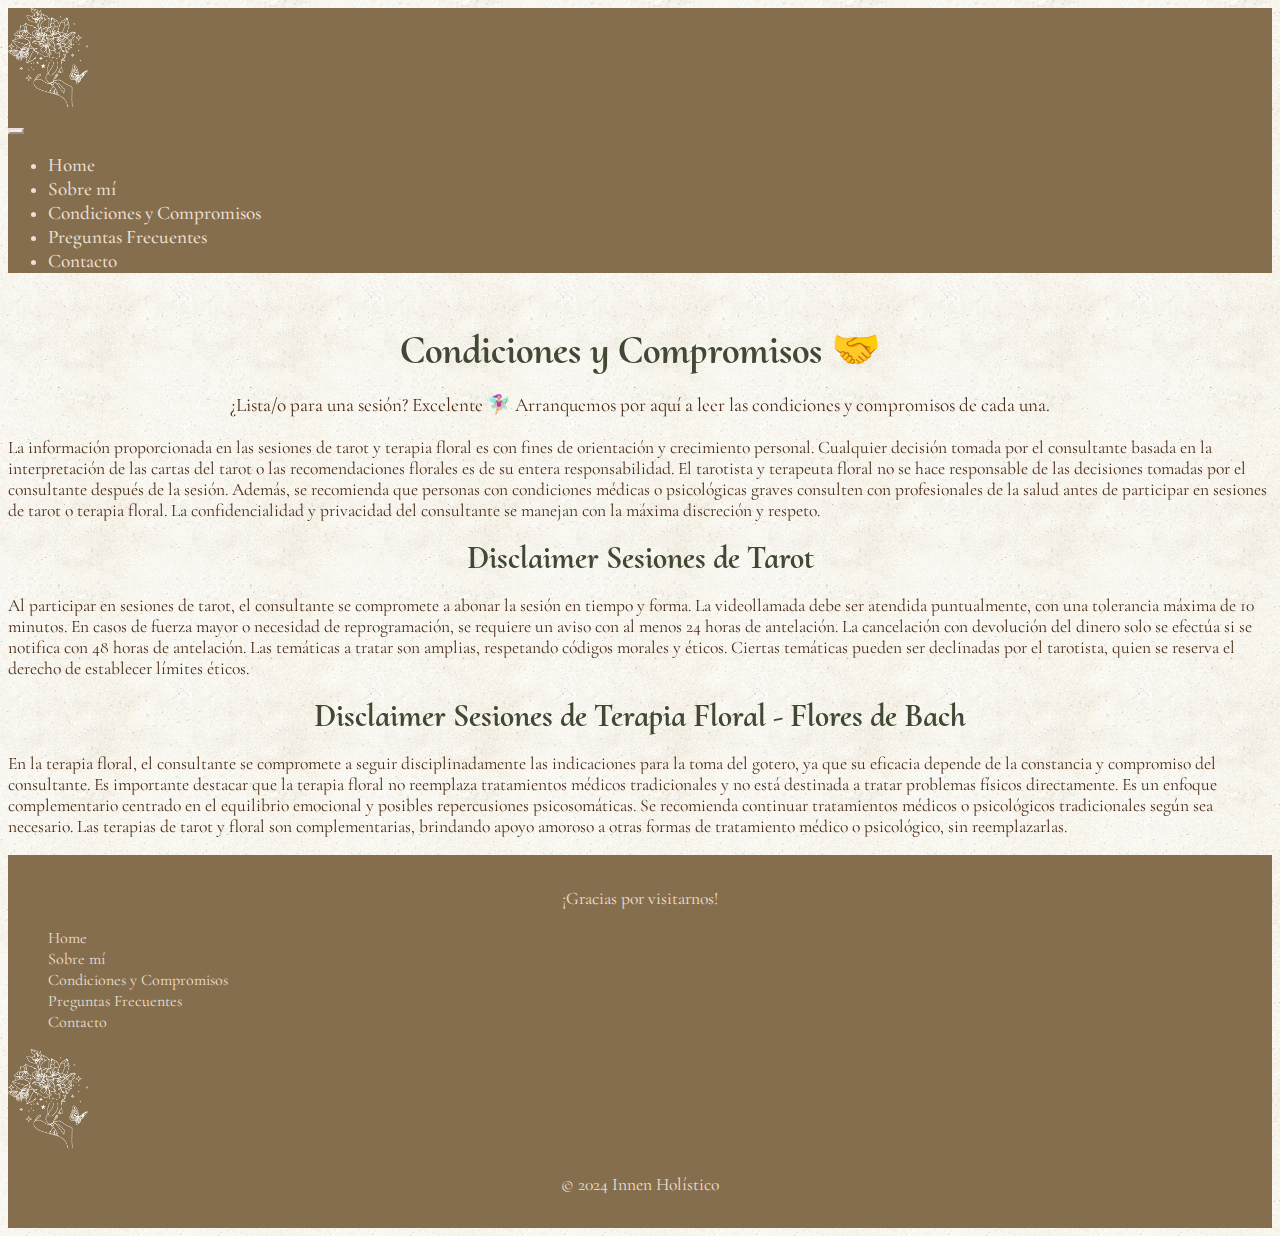
<file: pages/condiciones.html>
<!DOCTYPE html>
<html lang="es">

<head>
    <meta charset="UTF-8" />
    <meta name="viewport" content="width=device-width, initial-scale=1.0" />
    <meta name="description" content="Explora las Condiciones y Compromisos correspondientes a nuestras sesiones ">
    <meta name="keywords" content="Servicios de terapia floral, Flores de Bach, Tarot, equilibrio emocional, ansiedad, estrés, tristeza, inseguridad, mascotas, bienestar, terapia para perros, terapia para gatos, personalizado, esencias florales, envío a domicilio, emociones, tratamiento floral, serenidad, equilibrio natural, bienestar holistico, holistico">
    <meta name="author" content="Camila Mañez">

    <!-- Bootstrap -->
    <link href="https://cdn.jsdelivr.net/npm/bootstrap@5.3.1/dist/css/bootstrap.min.css" rel="stylesheet"
        integrity="sha384-4bw+/aepP/YC94hEpVNVgiZdgIC5+VKNBQNGCHeKRQN+PtmoHDEXuppvnDJzQIu9" crossorigin="anonymous">
    <!-- My Stylesheet -->
    <link rel="stylesheet" href="../css-styles/new-styles.css">
    <!-- AOS Library -->
    <link href="https://unpkg.com/aos@2.3.1/dist/aos.css" rel="stylesheet">

    <link rel="shortcut icon" href="../favicon.png" type="image/x-icon">

    <title>Condiciones y Compromisos</title>
</head>

<body>
    <header>
        <!-- Navbar -->
        <nav class="navbar navbar-expand-lg">
            <div class="container-fluid">
                <div class="header-logo">
                    <a href="../index.html"><img class="logo" src="../images/white-logo.png" alt="Logo" /></a>
                </div>
                <button class="navbar-toggler" type="button" data-bs-toggle="collapse"
                    data-bs-target="#navbarSupportedContent" aria-controls="navbarSupportedContent"
                    aria-expanded="false" aria-label="Toggle navigation">
                    <span class="navbar-toggler-icon"></span>
                </button>
                <div class="collapse navbar-collapse justify-content-end" id="navbarSupportedContent">
                    <ul class="navbar-nav mb-2 mb-lg-0 align-items-end">
                        <li class="nav-item"><a class="nav-link" href="../index.html">Home</a></li>
                        <li class="nav-item"><a class="nav-link" href="./aboutme.html">Sobre mí</a></li>
                        <li class="nav-item"><a class="nav-link" aria-current="page" href="#">Condiciones y Compromisos</a></li>
                        <li class="nav-item"><a class="nav-link" href="./preguntas-frecuentes.html">Preguntas
                                Frecuentes</a></li>
                        <li class="nav-item"><a class="nav-link" href="./contacto.html">Contacto</a></li>
                        </li>
                    </ul>
                </div>
            </div>
        </nav>
        <!--Navbar End -->
    </header>
    <main class="container">
        <div class="hero-wrapper" data-aos="fade-right">
            <h1>Condiciones y Compromisos 🤝</h1>
            <p class="centered bigger-text">
                ¿Lista/o para una sesión? Excelente 🧚🏼‍♀️ Arranquemos por aquí a leer las condiciones y compromisos de cada una.
            </p>
            <p>La información proporcionada en las sesiones de tarot y terapia floral es con fines de orientación y crecimiento personal. Cualquier decisión tomada por el consultante basada en la interpretación de las cartas del tarot o las recomendaciones florales es de su entera responsabilidad. El tarotista y terapeuta floral no se hace responsable de las decisiones tomadas por el consultante después de la sesión. Además, se recomienda que personas con condiciones médicas o psicológicas graves consulten con profesionales de la salud antes de participar en sesiones de tarot o terapia floral. La confidencialidad y privacidad del consultante se manejan con la máxima discreción y respeto.</p>
        </div>
        <section class="row pb-2" data-aos="fade-left">
            <h2 class="centered title-spacing">Disclaimer Sesiones de Tarot</h2>
            <div>
                <p class="pt-1"> Al participar en sesiones de tarot, el consultante se compromete a abonar la sesión en tiempo y forma. La videollamada debe ser atendida puntualmente, con una tolerancia máxima de 10 minutos. En casos de fuerza mayor o necesidad de reprogramación, se requiere un aviso con al menos 24 horas de antelación. La cancelación con devolución del dinero solo se efectúa si se notifica con 48 horas de antelación. Las temáticas a tratar son amplias, respetando códigos morales y éticos. Ciertas temáticas pueden ser declinadas por el tarotista, quien se reserva el derecho de establecer límites éticos.</p>
            </div>
        </section>
        <section class="row pt-4 pb-2" data-aos="fade-right">
            <h2 class="centered title-spacing">Disclaimer Sesiones de Terapia Floral - Flores de Bach</h2>
            <div>
                <p class="pt-1">
                    En la terapia floral, el consultante se compromete a seguir disciplinadamente las indicaciones para la toma del gotero, ya que su eficacia depende de la constancia y compromiso del consultante. Es importante destacar que la terapia floral no reemplaza tratamientos médicos tradicionales y no está destinada a tratar problemas físicos directamente. Es un enfoque complementario centrado en el equilibrio emocional y posibles repercusiones psicosomáticas. Se recomienda continuar tratamientos médicos o psicológicos tradicionales según sea necesario. Las terapias de tarot y floral son complementarias, brindando apoyo amoroso a otras formas de tratamiento médico o psicológico, sin reemplazarlas.
                </p>
            </div>
        </section>
    </main>
    <!-- Footer -->
    <footer>
        <div class="container-fluid row align-items-center">
            <p class="centered">¡Gracias por visitarnos!</p>
            <nav class="col-lg-10 col-sm-6 col-8">
                <ul class="d-flex flex-column flex-lg-row justify-content-evenly">
                    <li class="footer-list"><a class="footer-link" href="../index.html">Home</a></li>
                    <li class="footer-list"><a class="footer-link" href="./aboutme.html">Sobre mí</a></li>
                    <li class="footer-list"><a class="footer-link" href="#">Condiciones y Compromisos</a></li>
                    <li class="footer-list"><a class="footer-link" href="./preguntas-frecuentes.html">Preguntas
                            Frecuentes</a></li>
                    <li class="footer-list"><a class="footer-link" href="./contacto.html">Contacto</a></li>
                </ul>
            </nav>
            <div class="col-lg-2 col-sm-6 col-4 d-flex justify-content-end">
                <a href="#"><img class="logo" src="../images/white-logo.png" alt="Logo" /></a>
            </div>
            <p class="centered mb-0">© 2024 Innen Holístico</p>
        </div>
    </footer>
    <!-- Bootstrap -->
    <script src="https://cdn.jsdelivr.net/npm/bootstrap@5.3.1/dist/js/bootstrap.bundle.min.js"
        integrity="sha384-HwwvtgBNo3bZJJLYd8oVXjrBZt8cqVSpeBNS5n7C8IVInixGAoxmnlMuBnhbgrkm"
        crossorigin="anonymous"></script>
    <!-- AOS -->
    <script src="https://unpkg.com/aos@2.3.1/dist/aos.js"></script>
    <script>
        AOS.init();
    </script>
</body>

</html>
</file>
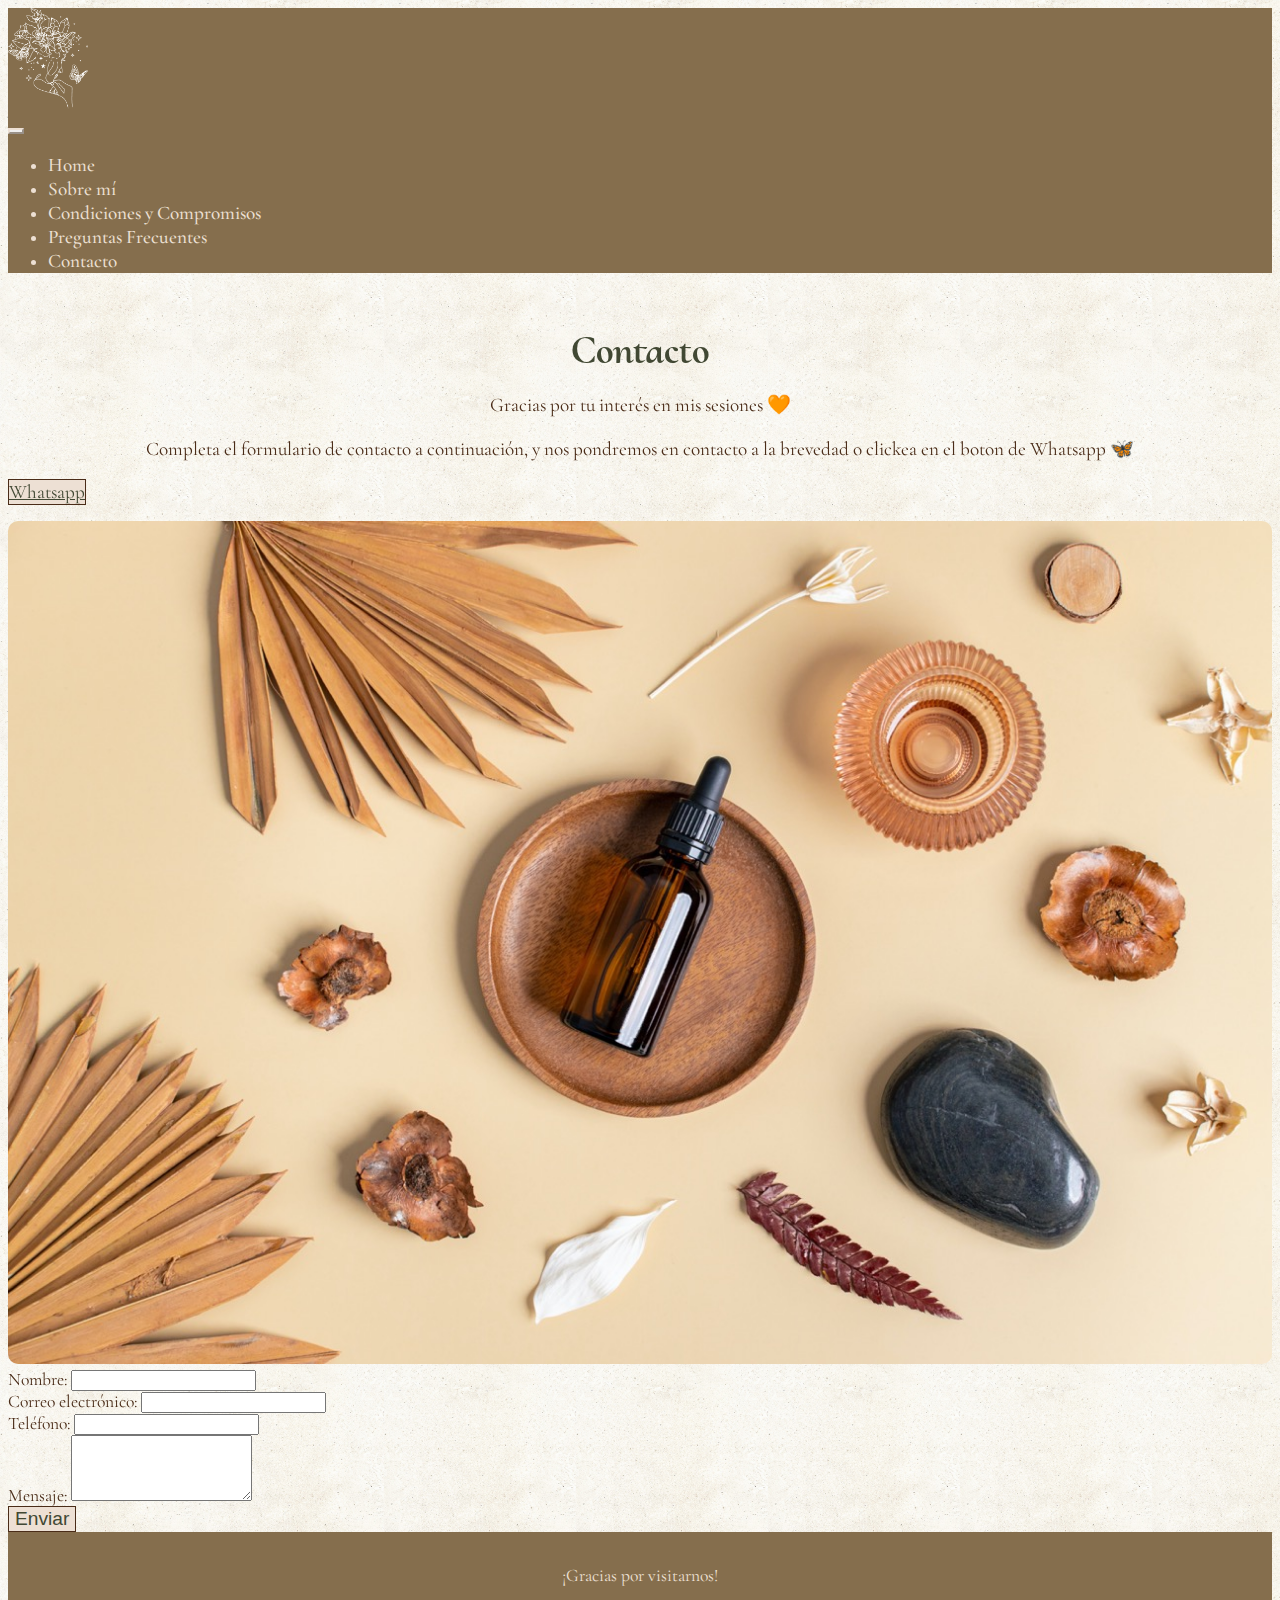
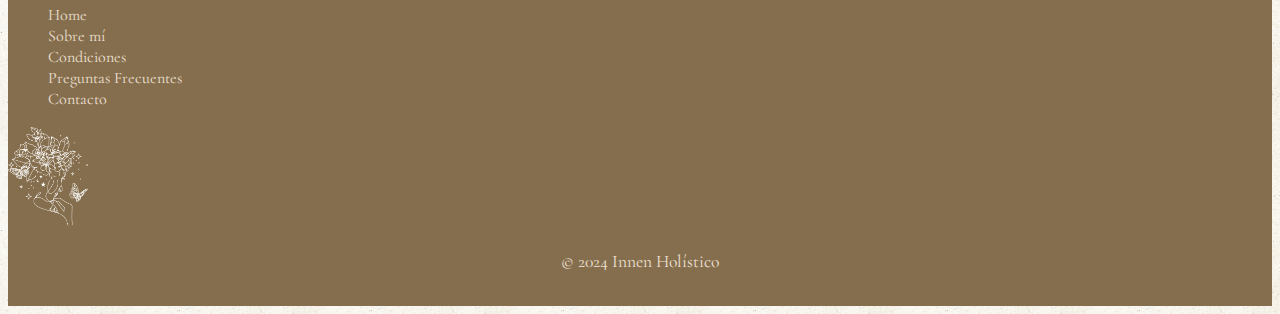
<file: pages/contacto.html>
<!DOCTYPE html>
<html lang="es">

<head>
  <meta charset="UTF-8" />
  <meta name="viewport" content="width=device-width, initial-scale=1.0" />
  <meta name="description" content="Contacta con nosotros para obtener más información sobre nuestros servicios de Terapia Floral de Bach y de Tarot Te ayudaremos a encontrar equilibrio emocional y claridad.">
  <meta name="keywords" content="Contacto, Terapia Floral de Bach, Tarot, equilibrio emocional, bienestar emocional, contacto Terapeuta Floral, consulta, sesiones, mascotas, emociones, terapia natural">
  <meta name="author" content="Camila Mañez">


  <!-- Bootstrap -->
  <link href="https://cdn.jsdelivr.net/npm/bootstrap@5.3.1/dist/css/bootstrap.min.css" rel="stylesheet"
    integrity="sha384-4bw+/aepP/YC94hEpVNVgiZdgIC5+VKNBQNGCHeKRQN+PtmoHDEXuppvnDJzQIu9" crossorigin="anonymous">
  <!-- My Stylesheet -->
  <link rel="stylesheet" href="../css-styles/new-styles.css">
  <!-- AOS Library -->
  <link href="https://unpkg.com/aos@2.3.1/dist/aos.css" rel="stylesheet">

  <link rel="shortcut icon" href="../favicon.png" type="image/x-icon">

  <title>Contacto</title>
</head>

<body>
  <header>
    <!-- Navbar -->
    <nav class="navbar navbar-expand-lg">
      <div class="container-fluid">
        <div class="header-logo">
          <a href="../index.html"><img class="logo" src="../images/white-logo.png" alt="Logo" /></a>
        </div>
        <button class="navbar-toggler" type="button" data-bs-toggle="collapse" data-bs-target="#navbarSupportedContent"
          aria-controls="navbarSupportedContent" aria-expanded="false" aria-label="Toggle navigation">
          <span class="navbar-toggler-icon"></span>
        </button>
        <div class="collapse navbar-collapse justify-content-end" id="navbarSupportedContent">
          <ul class="navbar-nav mb-2 mb-lg-0 align-items-end">
            <li class="nav-item"><a class="nav-link" href="../index.html">Home</a></li>
            <li class="nav-item"><a class="nav-link" href="./aboutme.html">Sobre mí</a></li>
            <li class="nav-item"><a class="nav-link" href="./condiciones.html">Condiciones y Compromisos</a></li>
            <li class="nav-item"><a class="nav-link" href="./preguntas-frecuentes.html">Preguntas Frecuentes</a></li>
            <li class="nav-item"><a class="nav-link" aria-current="page" href="#">Contacto</a></li>
            </li>
          </ul>
        </div>
      </div>
    </nav>
    <!--Navbar End -->
  </header>
  <main class="container mb-4">
    <div class="hero-wrapper" data-aos="fade-right">
      <h1>Contacto</h1>
      <p class="bigger-text">
        Gracias por tu interés en mis sesiones 🧡
      </p>
      <p class="bigger-text mb-4">
        Completa el formulario de contacto a continuación, y nos pondremos en contacto a la brevedad o clickea en el boton de Whatsapp 🦋
      </p>
      <div class="d-grid gap-2 col-6 mx-auto">
        <a class="btn btn-primary" role="button" href="https://wa.me/message/ALZRJILNMUYQK1" target="_blank">Whatsapp</a>
      </div>
    </div>  
    <!-- Form -->
    <div class="container fade-in" data-aos="fade-left">
      <div class="row">
        <div class="col-md-6">
          <img class="img-adaptive" src="../images/decorated-space-dropper.jpeg" alt="Gotero sobre mesa decorada" />
        </div>
        <div class="col-md-6">
          <form class="p-3" netlify>
            <div class="mb-3">
              <label for="name" class="form-label">Nombre:</label>
              <input type="text" class="form-control" id="name" name="name" required />
            </div>
            <div class="mb-3">
              <label for="email" class="form-label">Correo electrónico:</label>
              <input type="email" class="form-control" id="email" name="email" required />
            </div>
            <div class="mb-3">
              <label for="phone" class="form-label">Teléfono:</label>
              <input type="tel" class="form-control" id="phone" name="phone" />
            </div>
            <div class="mb-3">
              <label for="message" class="form-label">Mensaje:</label>
              <textarea class="form-control" id="message" name="message" rows="4" required></textarea>
            </div>
            <button class="btn btn-primary" type="submit">Enviar</button>
          </form>
        </div>
      </div>
    </div>
  </main>
  <!-- Footer -->
  <footer>
    <div class="container-fluid row align-items-center">
      <p class="centered">¡Gracias por visitarnos!</p>
      <nav class="col-lg-10 col-sm-6 col-8">
        <ul class="d-flex flex-column flex-lg-row justify-content-evenly">
          <li class="footer-list"><a class="footer-link" href="../index.html">Home</a></li>
          <li class="footer-list"><a class="footer-link" href="./aboutme.html">Sobre mí</a></li>
          <li class="footer-list"><a class="footer-link" href="./condiciones.html">Condiciones</a></li>
          <li class="footer-list"><a class="footer-link" href="./preguntas-frecuentes.html">Preguntas Frecuentes</a>
          </li>
          <li class="footer-list"><a class="footer-link" href="#">Contacto</a></li>
        </ul>
      </nav>
      <div class="col-lg-2 col-sm-6 col-4 d-flex justify-content-end">
        <a href="#"><img class="logo" src="../images/white-logo.png" alt="Logo" /></a>
      </div>
      <p class="centered mb-0">© 2024 Innen Holístico</p>
    </div>
  </footer>
  <!-- Bootstrap -->
  <script src="https://cdn.jsdelivr.net/npm/bootstrap@5.3.1/dist/js/bootstrap.bundle.min.js"
    integrity="sha384-HwwvtgBNo3bZJJLYd8oVXjrBZt8cqVSpeBNS5n7C8IVInixGAoxmnlMuBnhbgrkm"
    crossorigin="anonymous"></script>
  <!-- AOS -->
  <script src="https://unpkg.com/aos@2.3.1/dist/aos.js"></script>
  <script>
    AOS.init();
  </script>
</body>

</html>
</file>
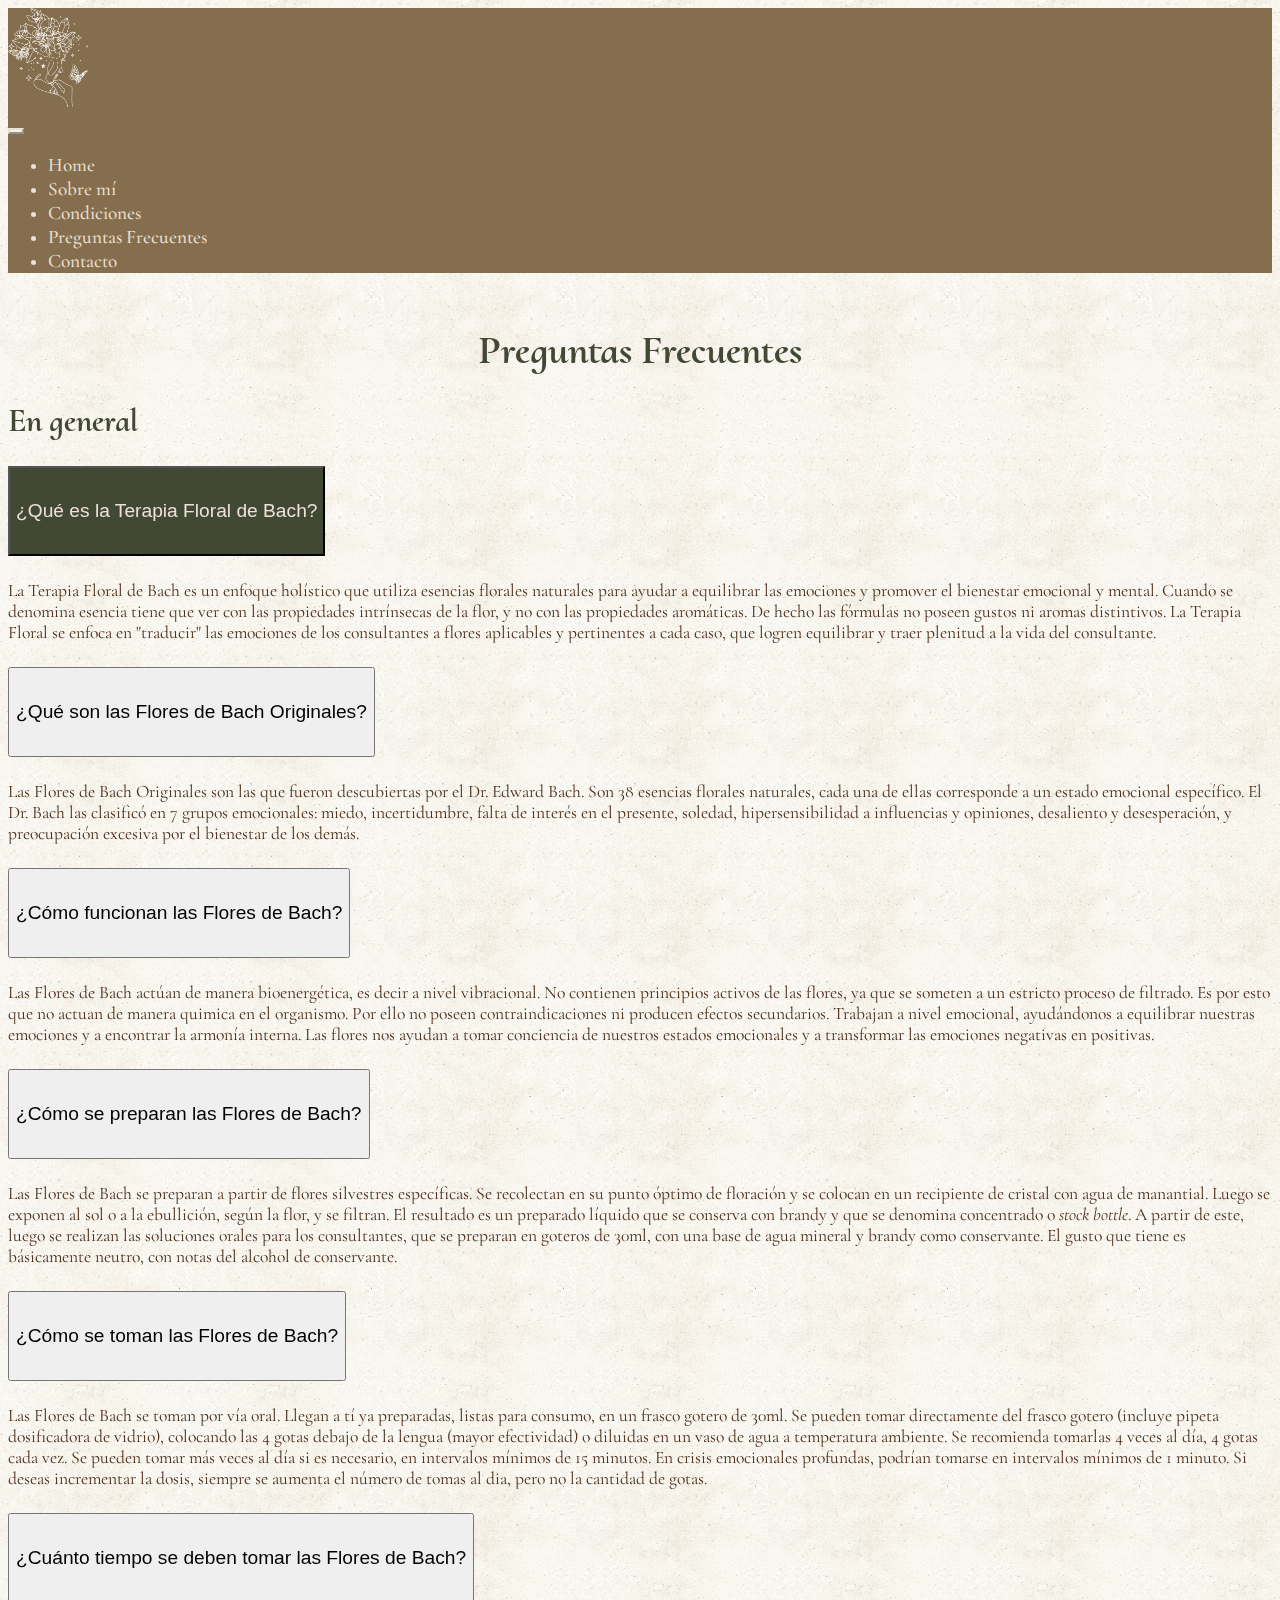
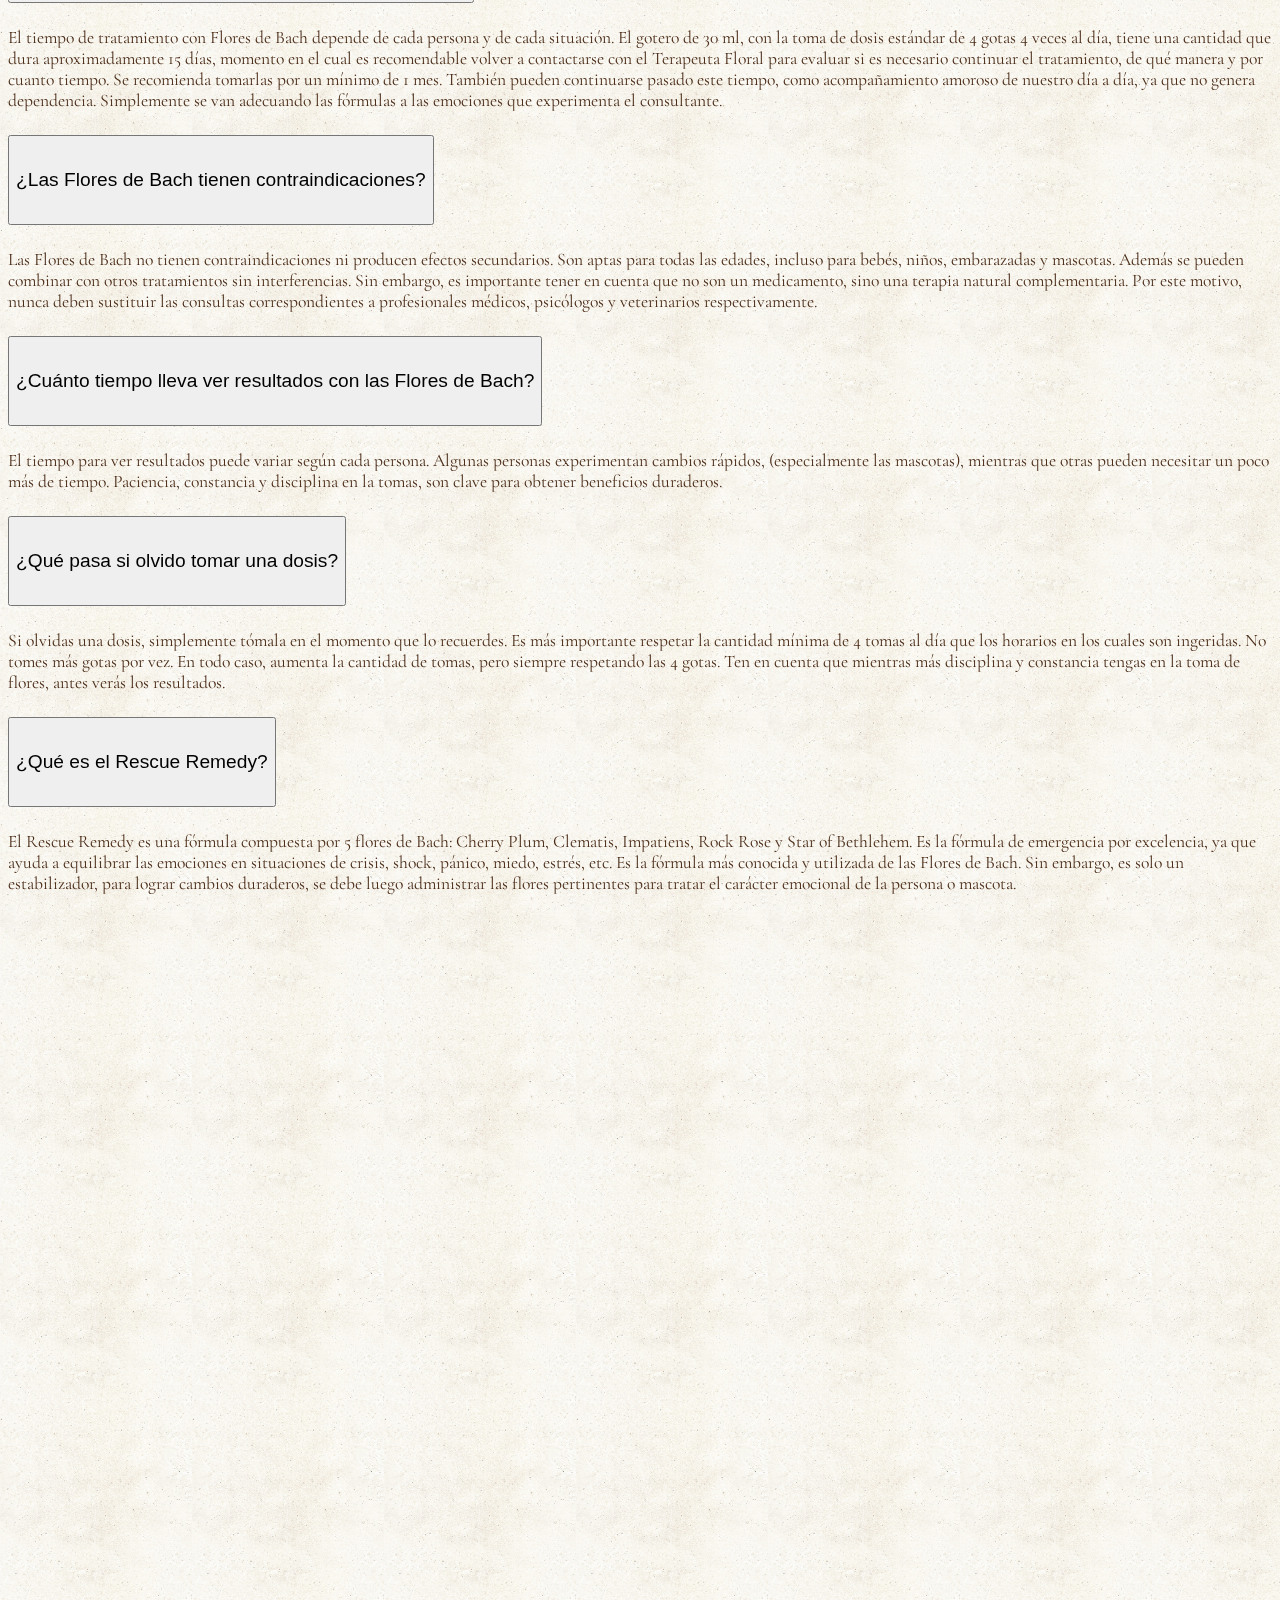
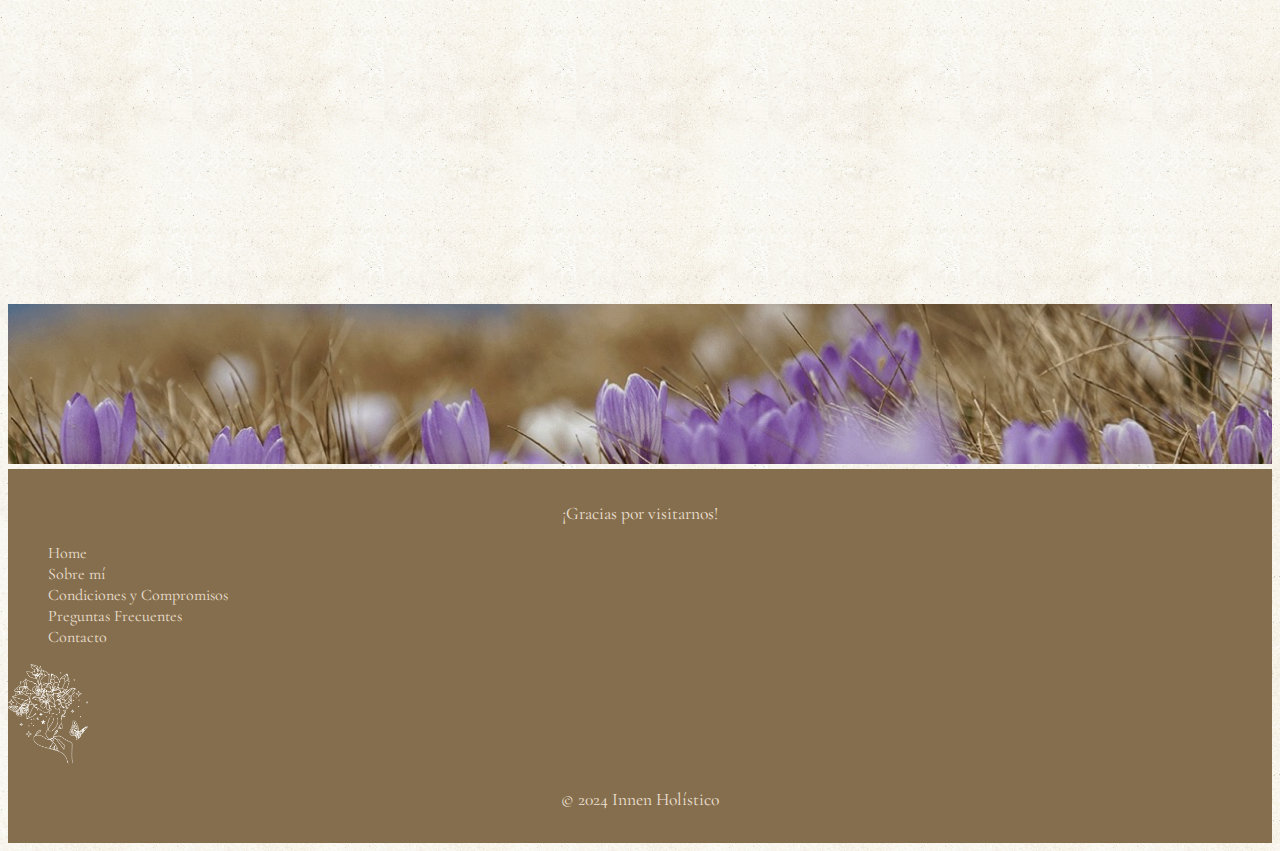
<file: pages/preguntas-frecuentes.html>
<!DOCTYPE html>
<html lang="es">

<head>
    <meta charset="UTF-8">
    <meta name="viewport" content="width=device-width, initial-scale=1.0">
    <meta name="description" content="Preguntas frecuentes sobre la Terapia Floral de Bach y su aplicación en mascotas. Encuentra respuestas sobre qué son las Flores de Bach, cómo funcionan, su seguridad y más.">
    <meta name="keywords" content="Terapia Floral de Bach, Flores de Bach, mascotas, preguntas frecuentes, emociones, equilibrio emocional, bienestar emocional, Terapeuta Floral, Rescue Remedy">
    <meta name="author" content="Camila Mañez">

    <!-- Bootstrap -->
    <link href="https://cdn.jsdelivr.net/npm/bootstrap@5.3.1/dist/css/bootstrap.min.css" rel="stylesheet"
        integrity="sha384-4bw+/aepP/YC94hEpVNVgiZdgIC5+VKNBQNGCHeKRQN+PtmoHDEXuppvnDJzQIu9" crossorigin="anonymous">
    <!-- My Stylesheet -->
    <link rel="stylesheet" href="../css-styles/new-styles.css">
    <!-- AOS Library -->
    <link href="https://unpkg.com/aos@2.3.1/dist/aos.css" rel="stylesheet">

    <link rel="shortcut icon" href="../favicon.png" type="image/x-icon">

    <title>Preguntas Frecuentes</title>
</head>

<body>
    <header>
        <!-- Navbar -->
        <nav class="navbar navbar-expand-lg">
            <div class="container-fluid">
                <div class="header-logo">
                    <a href="../index.html"><img class="logo" src="../images/white-logo.png" alt="Logo" /></a>
                </div>
                <button class="navbar-toggler" type="button" data-bs-toggle="collapse"
                    data-bs-target="#navbarSupportedContent" aria-controls="navbarSupportedContent"
                    aria-expanded="false" aria-label="Toggle navigation">
                    <span class="navbar-toggler-icon"></span>
                </button>
                <div class="collapse navbar-collapse justify-content-end" id="navbarSupportedContent">
                    <ul class="navbar-nav mb-2 mb-lg-0 align-items-end">
                        <li class="nav-item"><a class="nav-link" href="../index.html">Home</a></li>
                        <li class="nav-item"><a class="nav-link" href="./aboutme.html">Sobre mí</a></li>
                        <li class="nav-item"><a class="nav-link" href="./condiciones.html">Condiciones</a></li>
                        <li class="nav-item"><a class="nav-link" aria-current="page" href="#">Preguntas Frecuentes</a>
                        </li>
                        <li class="nav-item"><a class="nav-link" href="./contacto.html">Contacto</a></li>
                        </li>
                    </ul>
                </div>
            </div>
        </nav>
        <!--Navbar End -->
    </header>
    <main class="container">
        <div class="hero-wrapper" data-aos="fade-right">
            <h1>Preguntas Frecuentes</h1>
            <h2 class="mb-4">En general</h2>
        </div>
        <!-- First Accordion -->
        <article data-aos="fade-left">
            <div class="accordion" id="faqAccordion">
                <div class="accordion-item">
                    <h3 class="accordion-header">
                        <button class="accordion-button" type="button" data-bs-toggle="collapse"
                            data-bs-target="#collapseOne" aria-expanded="true" aria-controls="collapseOne">
                            ¿Qué es la Terapia Floral de Bach?
                        </button>
                    </h3>
                    <div id="collapseOne" class="accordion-collapse collapse show" data-bs-parent="#faqAccordion">
                        <div class="accordion-body">
                            <p class="mb-0">La Terapia Floral de Bach es un enfoque holístico que utiliza esencias
                                florales naturales para ayudar
                                a equilibrar las emociones y promover el bienestar emocional y mental. Cuando se
                                denomina esencia
                                tiene que ver con las propiedades intrínsecas de la flor, y no con las propiedades
                                aromáticas. De
                                hecho las fórmulas no poseen gustos ni aromas distintivos. La Terapia Floral se enfoca
                                en "traducir"
                                las emociones de los consultantes a flores aplicables y pertinentes a cada caso, que
                                logren
                                equilibrar y traer plenitud a la vida del consultante.</p>
                        </div>
                    </div>
                </div>
                <div class="accordion-item">
                    <h3 class="accordion-header">
                        <button class="accordion-button collapsed" type="button" data-bs-toggle="collapse"
                            data-bs-target="#collapseTwo" aria-expanded="false" aria-controls="collapseTwo">
                            ¿Qué son las Flores de Bach Originales?
                        </button>
                    </h3>
                    <div id="collapseTwo" class="accordion-collapse collapse" data-bs-parent="#faqAccordion">
                        <div class="accordion-body">
                            <p class="mb-0">Las Flores de Bach Originales son las que fueron descubiertas por el Dr.
                                Edward Bach. Son 38 esencias
                                florales naturales, cada una de ellas corresponde a un estado emocional específico. El
                                Dr. Bach las
                                clasificó en 7 grupos emocionales: miedo, incertidumbre, falta de interés en el
                                presente, soledad,
                                hipersensibilidad a influencias y opiniones, desaliento y desesperación, y preocupación
                                excesiva por
                                el bienestar de los demás.</p>
                        </div>
                    </div>
                </div>
                <div class="accordion-item">
                    <h3 class="accordion-header">
                        <button class="accordion-button collapsed" type="button" data-bs-toggle="collapse"
                            data-bs-target="#collapseThree" aria-expanded="false" aria-controls="collapseThree">
                            ¿Cómo funcionan las Flores de Bach?
                        </button>
                    </h3>
                    <div id="collapseThree" class="accordion-collapse collapse" data-bs-parent="#faqAccordion">
                        <div class="accordion-body">
                            <p class="mb-0">Las Flores de Bach actúan de manera bioenergética, es decir a nivel
                                vibracional. No contienen
                                principios activos de las flores, ya que se someten a un estricto proceso de filtrado.
                                Es por esto
                                que no actuan de manera quimica en el organismo. Por ello no poseen contraindicaciones
                                ni producen
                                efectos secundarios. Trabajan a nivel emocional, ayudándonos a equilibrar nuestras
                                emociones y a
                                encontrar la armonía interna. Las flores nos ayudan a tomar conciencia de nuestros
                                estados
                                emocionales y a transformar las emociones negativas en positivas.</p>
                        </div>
                    </div>
                </div>
                <div class="accordion-item">
                    <h3 class="accordion-header">
                        <button class="accordion-button collapsed" type="button" data-bs-toggle="collapse"
                            data-bs-target="#collapseFour" aria-expanded="false" aria-controls="collapseFour">
                            ¿Cómo se preparan las Flores de Bach?
                        </button>
                    </h3>
                    <div id="collapseFour" class="accordion-collapse collapse" data-bs-parent="#faqAccordion">
                        <div class="accordion-body">
                            <p class="mb-0">Las Flores de Bach se preparan a partir de flores silvestres específicas. Se
                                recolectan en su punto
                                óptimo de floración y se colocan en un recipiente de cristal con agua de manantial.
                                Luego se exponen
                                al sol o a la ebullición, según la flor, y se filtran. El resultado es un preparado
                                líquido que se
                                conserva con brandy y que se denomina concentrado o <i>stock bottle</i>. A partir de
                                este, luego se
                                realizan las soluciones orales para los consultantes, que se preparan en goteros de
                                30ml, con una
                                base de agua mineral y brandy como conservante. El gusto que tiene es básicamente
                                neutro, con notas
                                del alcohol de conservante.</p>
                        </div>
                    </div>
                </div>
                <div class="accordion-item">
                    <h3 class="accordion-header">
                        <button class="accordion-button collapsed" type="button" data-bs-toggle="collapse"
                            data-bs-target="#collapseFive" aria-expanded="false" aria-controls="collapseFive">
                            ¿Cómo se toman las Flores de Bach?
                        </button>
                    </h3>
                    <div id="collapseFive" class="accordion-collapse collapse" data-bs-parent="#faqAccordion">
                        <div class="accordion-body">
                            <p class="mb-0">Las Flores de Bach se toman por vía oral. Llegan a tí ya preparadas, listas
                                para consumo, en un
                                frasco gotero de 30ml. Se pueden tomar directamente del frasco gotero (incluye pipeta
                                dosificadora
                                de vidrio), colocando las 4 gotas debajo de la lengua (mayor efectividad) o diluidas en
                                un vaso de
                                agua a temperatura ambiente. Se recomienda tomarlas 4 veces al día, 4 gotas cada vez. Se
                                pueden
                                tomar más veces al día si es necesario, en intervalos mínimos de 15 minutos. En crisis
                                emocionales
                                profundas, podrían tomarse en intervalos mínimos de 1 minuto. Si deseas incrementar la
                                dosis,
                                siempre se aumenta el número de tomas al dia, pero no la cantidad de gotas.</p>
                        </div>
                    </div>
                </div>
                <div class="accordion-item">
                    <h3 class="accordion-header">
                        <button class="accordion-button collapsed" type="button" data-bs-toggle="collapse"
                            data-bs-target="#collapseSix" aria-expanded="false" aria-controls="collapseSix">
                            ¿Cuánto tiempo se deben tomar las Flores de Bach?
                        </button>
                    </h3>
                    <div id="collapseSix" class="accordion-collapse collapse" data-bs-parent="#faqAccordion">
                        <div class="accordion-body">
                            <p class="mb-0">El tiempo de tratamiento con Flores de Bach depende de cada persona y de
                                cada situación. El gotero de
                                30 ml, con la toma de dosis estándar de 4 gotas 4 veces al día, tiene una cantidad que
                                dura
                                aproximadamente 15 días, momento en el cual es recomendable volver a contactarse con el
                                Terapeuta
                                Floral para evaluar si es necesario continuar el tratamiento, de qué manera y por cuanto
                                tiempo. Se
                                recomienda tomarlas por un mínimo de 1 mes. También
                                pueden
                                continuarse pasado este tiempo, como acompañamiento amoroso de nuestro día a día, ya que
                                no genera
                                dependencia. Simplemente se van adecuando las fórmulas a las emociones que experimenta el
                                consultante.</p>
                        </div>
                    </div>
                </div>
                <div class="accordion-item">
                    <h3 class="accordion-header">
                        <button class="accordion-button collapsed" type="button" data-bs-toggle="collapse"
                            data-bs-target="#collapseSeven" aria-expanded="false" aria-controls="collapseSeven">
                            ¿Las Flores de Bach tienen contraindicaciones?
                        </button>
                    </h3>
                    <div id="collapseSeven" class="accordion-collapse collapse" data-bs-parent="#faqAccordion">
                        <div class="accordion-body">
                            <p class="mb-0">Las Flores de Bach no tienen contraindicaciones ni producen efectos
                                secundarios. Son aptas para todas
                                las edades, incluso para bebés, niños, embarazadas y mascotas. Además se pueden combinar
                                con otros
                                tratamientos sin interferencias. Sin embargo, es importante tener en cuenta que no son
                                un
                                medicamento, sino una terapia natural complementaria. Por este motivo, nunca deben
                                sustituir las
                                consultas correspondientes a profesionales médicos, psicólogos y veterinarios
                                respectivamente.</p>
                        </div>
                    </div>
                </div>
                <div class="accordion-item">
                    <h3 class="accordion-header">
                        <button class="accordion-button collapsed" type="button" data-bs-toggle="collapse"
                            data-bs-target="#collapseEight" aria-expanded="false" aria-controls="collapseEight">
                            ¿Cuánto tiempo lleva ver resultados con las Flores de Bach?
                        </button>
                    </h3>
                    <div id="collapseEight" class="accordion-collapse collapse" data-bs-parent="#faqAccordion">
                        <div class="accordion-body">
                            <p class="mb-0">El tiempo para ver resultados puede variar según cada persona. Algunas
                                personas experimentan cambios
                                rápidos, (especialmente las mascotas), mientras que otras pueden necesitar un poco más
                                de tiempo.
                                Paciencia, constancia y disciplina en la tomas, son clave para obtener beneficios
                                duraderos.</p>
                        </div>
                    </div>
                </div>
                <div class="accordion-item">
                    <h3 class="accordion-header">
                        <button class="accordion-button collapsed" type="button" data-bs-toggle="collapse"
                            data-bs-target="#collapseNine" aria-expanded="false" aria-controls="collapseNine">
                            ¿Qué pasa si olvido tomar una dosis?
                        </button>
                    </h3>
                    <div id="collapseNine" class="accordion-collapse collapse" data-bs-parent="#faqAccordion">
                        <div class="accordion-body">
                            <p class="mb-0">Si olvidas una dosis, simplemente tómala en el momento que lo recuerdes. Es
                                más importante respetar
                                la cantidad mínima de 4 tomas al día que los horarios en los cuales son ingeridas. No
                                tomes más
                                gotas por vez. En todo caso, aumenta la cantidad de tomas, pero siempre respetando las 4
                                gotas. Ten
                                en cuenta que mientras más disciplina y constancia tengas en la toma de flores, antes
                                verás los
                                resultados.</p>
                        </div>
                    </div>
                </div>
                <div class="accordion-item">
                    <h3 class="accordion-header">
                        <button class="accordion-button collapsed" type="button" data-bs-toggle="collapse"
                            data-bs-target="#collapseTen" aria-expanded="false" aria-controls="collapseTen">
                            ¿Qué es el Rescue Remedy?
                        </button>
                    </h3>
                    <div id="collapseTen" class="accordion-collapse collapse" data-bs-parent="#faqAccordion">
                        <div class="accordion-body">
                            <p class="mb-0">El Rescue Remedy es una fórmula compuesta por 5 flores de Bach: Cherry Plum,
                                Clematis, Impatiens,
                                Rock Rose y Star of Bethlehem. Es la fórmula de emergencia por excelencia, ya que ayuda
                                a equilibrar
                                las emociones en situaciones de crisis, shock, pánico, miedo, estrés, etc. Es la fórmula
                                más
                                conocida y utilizada de las Flores de Bach. Sin embargo, es solo un estabilizador, para
                                lograr
                                cambios duraderos, se debe luego administrar las flores pertinentes para tratar el
                                carácter
                                emocional de la persona o mascota.</p>
                        </div>
                    </div>
                </div>
            </div>
        </article>
        <!-- Second Accordion -->
        <article data-aos="fade-right">
            <h2 class="mb-4 mt-4">Mascotas</h2>
            <div class="accordion" id="faqAccordion2">
                <div class="accordion-item">
                    <h3 class="accordion-header">
                        <button class="accordion-button" type="button" data-bs-toggle="collapse"
                            data-bs-target="#collapseEleven" aria-expanded="true" aria-controls="collapseEleven">
                            ¿Las Flores de Bach son seguras para mascotas?
                        </button>
                    </h3>
                    <div id="collapseEleven" class="accordion-collapse collapse show" data-bs-parent="#faqAccordion2">
                        <div class="accordion-body">
                            <p class="mb-0">Sí, las Flores de Bach son seguras y efectivas para mascotas. De hecho
                                suelen surtir efecto más
                                rápidamente en animales que en humanos, debido a que ellos poseen mayor sensibilidad.
                                Las esencias
                                florales naturales no tienen efectos secundarios negativos y son una opción amorosa para
                                abordar
                                emociones en perros, gatos y otros animales.</p>
                        </div>
                    </div>
                </div>
                <div class="accordion-item">
                    <h3 class="accordion-header">
                        <button class="accordion-button collapsed" type="button" data-bs-toggle="collapse"
                            data-bs-target="#collapseTwelve" aria-expanded="false" aria-controls="collapseTwelve">
                            ¿Cómo administro las Flores de Bach a mi mascota?
                        </button>
                    </h3>
                    <div id="collapseTwelve" class="accordion-collapse collapse" data-bs-parent="#faqAccordion2">
                        <div class="accordion-body">
                            <p class="mb-0">Puedes administrar las gotas de Flores de Bach directamente en la boca de tu
                                mascota, en su comida o
                                agua. Mi opción recomendada es que apliques las 4 gotas en una pequeña porción de su
                                balanceado,
                                snack o comida preferida asegurándote de que ingiera todo. Luego puedes darle su porción
                                habitual.</p>
                        </div>
                    </div>
                </div>
                <div class="accordion-item">
                    <h3 class="accordion-header">
                        <button class="accordion-button collapsed" type="button" data-bs-toggle="collapse"
                            data-bs-target="#collapseThirteen" aria-expanded="false" aria-controls="collapseThirteen">
                            ¿Cuántas gotas debo darle a mi mascota?
                        </button>
                    </h3>
                    <div id="collapseThirteen" class="accordion-collapse collapse" data-bs-parent="#faqAccordion2">
                        <div class="accordion-body">
                            <p class="mb-0">La dosis estándar recomendada para mascotas es de 4 gotas 4 veces al día. Si
                                el caso incluye un
                                animal que ha sido maltratado o con mucho miedo, se recomienda 4 gotas, 6 veces al día.
                                Si deseas
                                incrementar la dosis, siempre se aumenta el número de tomas al dia, pero no la cantidad
                                de gotas.</p>
                        </div>
                    </div>
                </div>
                <div class="accordion-item">
                    <h3 class="accordion-header">
                        <button class="accordion-button collapsed" type="button" data-bs-toggle="collapse"
                            data-bs-target="#collapseFourteen" aria-expanded="false" aria-controls="collapseFourteen">
                            ¿Cómo puedo darle las gotas a mi mascota si no estoy en casa en todo el día?
                        </button>
                    </h3>
                    <div id="collapseFourteen" class="accordion-collapse collapse" data-bs-parent="#faqAccordion2">
                        <div class="accordion-body">
                            <p class="mb-0">En ese caso, podrías colocarle 15 gotas al pote de agua de tu mascota y
                                renovarlo de manera diaria.
                                Es un metodo práctico, pero que puede ser menos efectivo o tomar mas tiempo en ver
                                resultados. Una
                                alternativa es darle dos dosis antes de irte (una al levantarte, otra antes de irte) y
                                dos dosis a
                                la vuelta a casa (una ni bien llegas, otra antes de irte a dormir). Y será más efectivo.
                            </p>
                        </div>
                    </div>
                </div>
            </div>
        </article>
        <!-- CTA -->
        <div class="box mt-4 mb-4 bigger-text centered" data-aos="fade-left">
            <p>Espero que estas preguntas frecuentes te sean de utilidad.</p>
            <p>Si tienes alguna otra duda o consulta, <a class="highlight" href="../pages/contacto.html">no dudes en
                    contactarme.</a></p>
            <p class="mb-0">Estoy aquí para ayudarte en este camino hacia el bienestar emocional para vos y tus queridas
                mascotas.</p>
        </div>
    </main>
    <div>
        <img class="hz-image" src="../images/faqs-bottom-banner.jpeg" alt="Flores violetas">
    </div>
    <!-- Footer -->
    <footer>
        <div class="container-fluid row align-items-center">
            <p class="centered">¡Gracias por visitarnos!</p>
            <nav class="col-lg-10 col-sm-6 col-8">
                <ul class="d-flex flex-column flex-lg-row justify-content-evenly">
                    <li class="footer-list"><a class="footer-link" href="../index.html">Home</a></li>
                    <li class="footer-list"><a class="footer-link" href="./aboutme.html">Sobre mí</a></li>
                    <li class="footer-list"><a class="footer-link" href="./condiciones.html">Condiciones y Compromisos</a></li>
                    <li class="footer-list"><a class="footer-link" href="#">Preguntas Frecuentes</a></li>
                    <li class="footer-list"><a class="footer-link" href="./contacto.html">Contacto</a></li>
                </ul>
            </nav>
            <div class="col-lg-2 col-sm-6 col-4 d-flex justify-content-end">
                <a href="#"><img class="logo" src="../images/white-logo.png" alt="Logo" /></a>
            </div>
            <p class="centered mb-0">© 2024 Innen Holístico</p>
        </div>
    </footer>
    <!-- Bootstrap -->
    <script src="https://cdn.jsdelivr.net/npm/bootstrap@5.3.1/dist/js/bootstrap.bundle.min.js"
        integrity="sha384-HwwvtgBNo3bZJJLYd8oVXjrBZt8cqVSpeBNS5n7C8IVInixGAoxmnlMuBnhbgrkm"
        crossorigin="anonymous"></script>
    <!-- AOS -->
    <script src="https://unpkg.com/aos@2.3.1/dist/aos.js"></script>
    <script>
        AOS.init();
    </script>
</body>

</html>
</file>
<file: css-styles/new-styles.css>
@import url("https://fonts.googleapis.com/css2?family=Cormorant+Garamond:ital,wght@0,300;0,400;0,700;1,300;1,400;1,700&family=Cormorant+Upright:wght@300;400;500;700&display=swap");
html {
  overflow-x: hidden;
  /* Fix for AOS library bug */
}
html body {
  font-family: "Cormorant Garamond", serif;
  background-color: #ede0d4;
  background-image: url(../images/texture-bg.jpeg);
  background-repeat: repeat;
  background-size: 12rem;
  color: #4a2c18;
  font-size: 1.1rem;
  /* Fix for AOS library bug */
  overflow-x: hidden;
}

/* Header */
header {
  background-color: #856e4d;
  color: #ede0d4;
}

/* Footer */
footer {
  background-color: #856e4d;
  color: #ede0d4;
  padding: 1rem 0;
}
footer .footer-list {
  list-style: none;
}
footer .footer-list .footer-link {
  color: #ede0d4;
  text-decoration: none;
  font-size: 1rem;
}

/* Nav */
.nav-link {
  color: #ede0d4;
  font-size: 1.2rem;
  text-decoration: none;
  font-weight: 500;
}
.nav-link:hover {
  color: #ede0d4;
  font-size: 1.4rem;
  text-decoration: underline;
  text-underline-offset: 0.5rem;
}

.navbar-toggler {
  color: #ede0d4;
  border-color: #ede0d4;
}

.navbar-toggler-icon {
  color: #ede0d4;
  filter: invert(1);
}

/* Components */
.logo {
  width: 5rem;
}

.hero-image {
  width: 100%;
  margin-bottom: 10px;
}

.hz-image {
  width: 100%;
  height: 10rem;
  object-fit: cover;
}

/* Animations */
/* Slide Navbar items */
@keyframes slideRight {
  from {
    transform: translateX(-100%);
    opacity: 0;
  }
  to {
    transform: translateX(0);
    opacity: 1;
  }
}
nav li {
  animation: slideRight 0.8s ease-in;
}

/* Fonts */
/* Typography */
h1,
h2,
h3,
h4 {
  font-family: "Cormorant Upright", serif;
  color: #414833;
}

h1 {
  font-size: 2.5rem;
  margin: 1rem 0;
  text-align: center;
}

h2 {
  font-size: 2rem;
}

h3 {
  font-size: 1.5rem;
}

h4 {
  font-size: 1.2rem;
}

.centered {
  text-align: center;
}

.subheader {
  font-size: 1.5rem;
  color: #414833;
}

.bigger-text {
  font-size: 1.2rem;
  text-align: center;
}

em,
strong {
  font-size: 1.1rem;
}

.highlight {
  text-decoration: underline #656d4a;
  color: #656d4a;
}

.prices {
  font-size: 1.2rem !important;
}

/* Cards */
.card-section {
  display: flex;
  flex-wrap: wrap;
  justify-content: space-around;
  align-items: stretch;
  width: 100%;
  margin: 1rem 0;
}

.my-card {
  display: flex;
  flex-direction: column;
  justify-content: space-between;
  align-items: center;
  background-color: #856e4d;
  border-radius: 10px;
  width: 24rem;
  box-shadow: 0 0 10px 0 gray;
  padding: 0.5rem;
  margin-bottom: 1rem;
}
.my-card p {
  color: #ede0d4;
  font-size: 1rem;
  text-align: center;
}
.my-card img {
  border-radius: 5px;
  width: 100%;
  height: 23rem;
  object-fit: cover;
  border-radius: 10px;
}
.my-card .card-heading {
  font-size: 1.5rem;
  color: #ede0d4;
  text-align: center;
  padding-top: 0.5rem;
}
.my-card li {
  color: #ede0d4;
}

/* Boxes */
.box {
  backdrop-filter: blur(2px);
  border: #414833 solid 1px;
  width: 100%;
  margin: 1rem 0;
  padding: 1rem;
}
.box p {
  font-size: 1.1rem;
}
.box h2 {
  font-size: 1.6rem;
}

.btn-primary {
  background-color: #ede0d4;
  color: #414833;
  border: solid 1px #4a2c18;
  font-size: 1.2rem;
}
.btn-primary:hover {
  background-color: #414833;
  color: #ede0d4;
  border: solid 1px #ede0d4;
}

.btn.show {
  background-color: #ede0d4;
  color: #414833;
  border: solid 1px #4a2c18;
  font-size: 1.2rem;
  margin: 1rem 0;
}

.btn:first-child:active,
:not(.btn-check) + .btn:active {
  color: #ede0d4;
  background-color: #414833;
  border-color: #4a2c18;
}

.hero-wrapper {
  margin: 3em 0 1em 0;
}

/* Flowers */
.dropdown {
  position: sticky;
  top: 0;
  z-index: 1;
}
.dropdown .dropdown-menu {
  background-color: #856e4d;
  color: #ede0d4;
  font-weight: 500;
  width: 100%;
}
.dropdown .dropdown-menu .dropdown-item {
  color: #ede0d4;
  font-size: 1.1rem;
  padding-bottom: 8px;
}
.dropdown .dropdown-menu .dropdown-item:active {
  color: #ede0d4;
  background-color: #414833;
}

/* Services */
.img-adaptive {
  border-radius: 10px;
  width: 100%;
  height: 100%;
  object-fit: cover;
}

.title-spacing {
  margin: 1rem 0;
}

/* FAQS */
.accordion-button:not(.collapsed) {
  color: #ede0d4;
  background-color: #414833;
}

.accordion-button:focus {
  border-color: #656d4a;
  box-shadow: none;
}

.accordion-button:not(.collapsed)::after {
  filter: invert(1);
}

.accordion-button {
  font-size: 1.2rem;
  padding-top: 2rem;
  padding-bottom: 2rem;
}

/* Media queries */
@media screen and (max-width: 1200px) {
  .nav-item {
    padding-right: 0;
  }
  h1 {
    font-size: 2rem;
    margin: 1rem 0;
    text-align: center;
  }
  h2 {
    font-size: 1.5rem;
  }
  h3 {
    font-size: 1.3rem;
  }
  h4 {
    font-size: 1.1rem;
  }
  .subheader {
    font-size: 1.3rem;
    color: #414833;
  }
  .bigger-text {
    font-size: 1.1rem;
    text-align: center;
  }
  em,
  strong {
    font-size: 1.1rem;
  }
  p,
  li {
    font-size: 1rem;
  }
}
@media screen and (max-width: 768px) {
  .mobile-padding {
    padding-top: 24px;
  }
}

/*# sourceMappingURL=new-styles.css.map */
</file>
